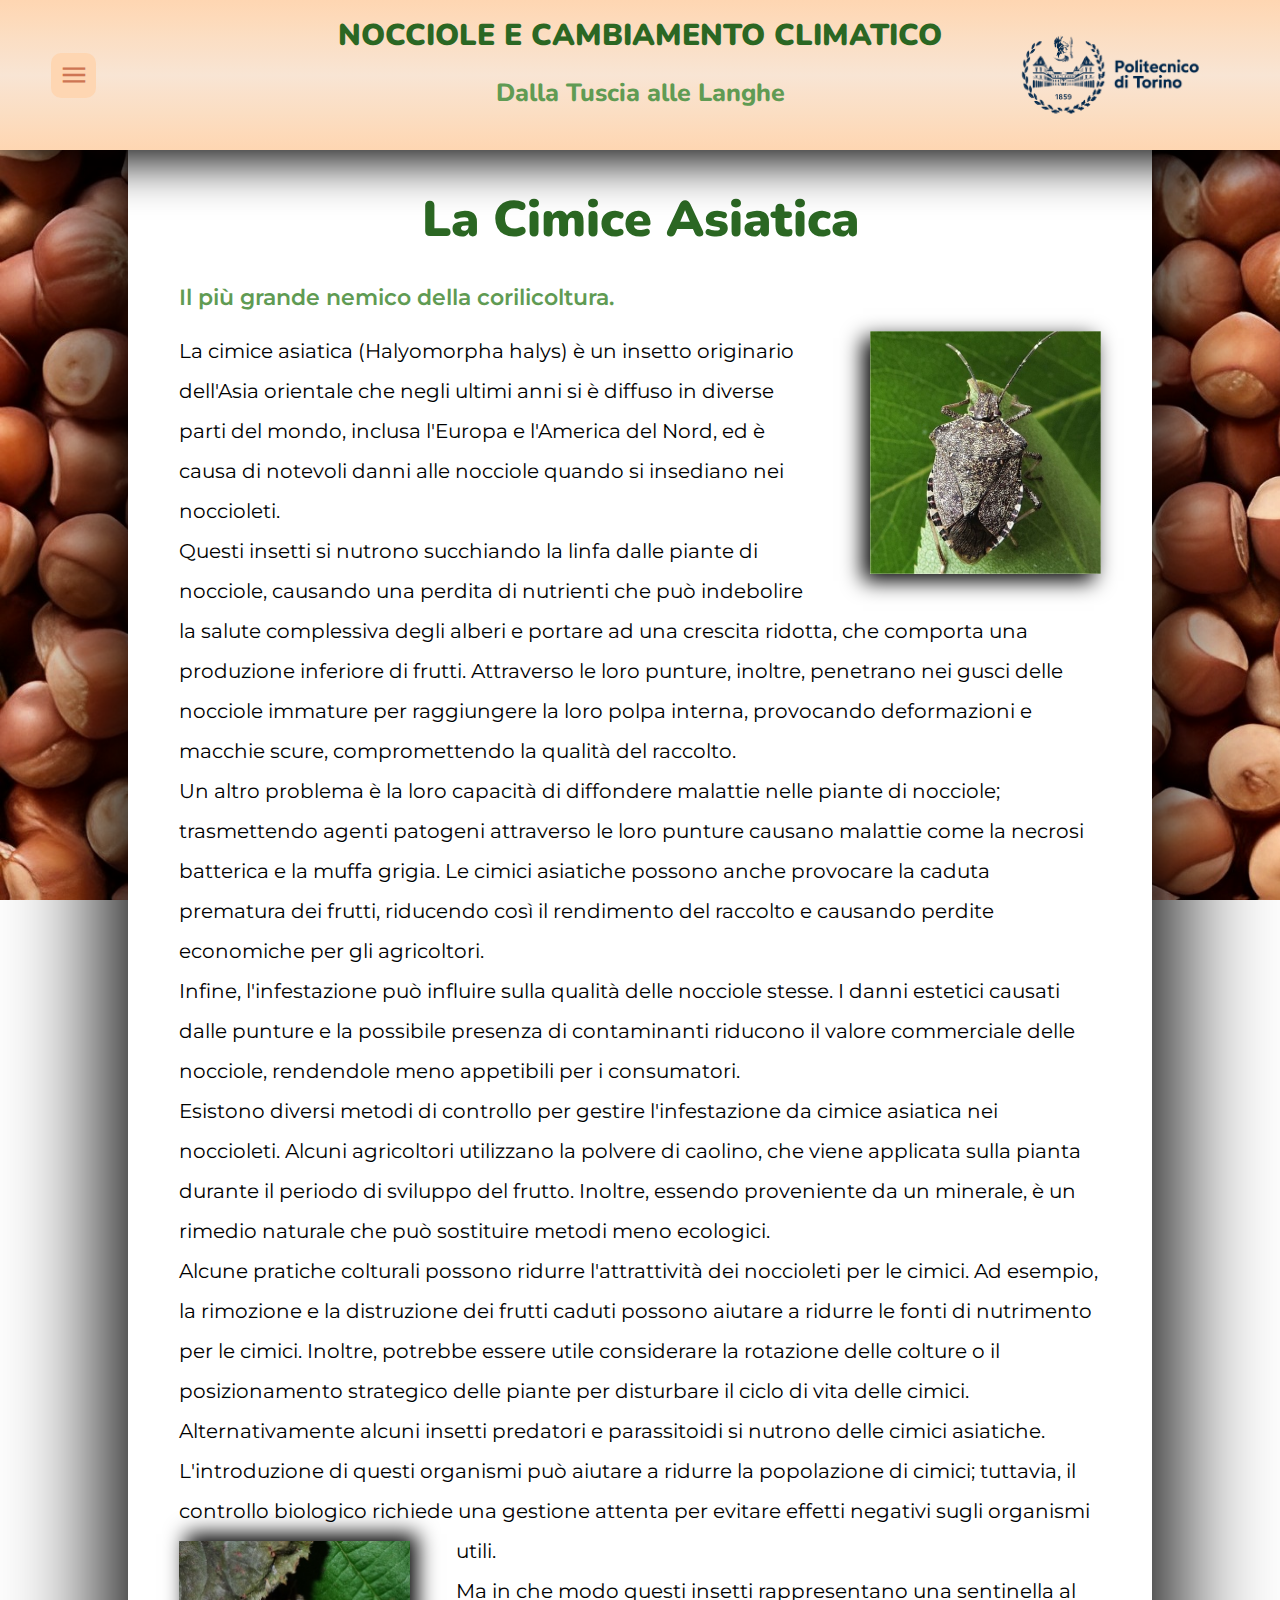
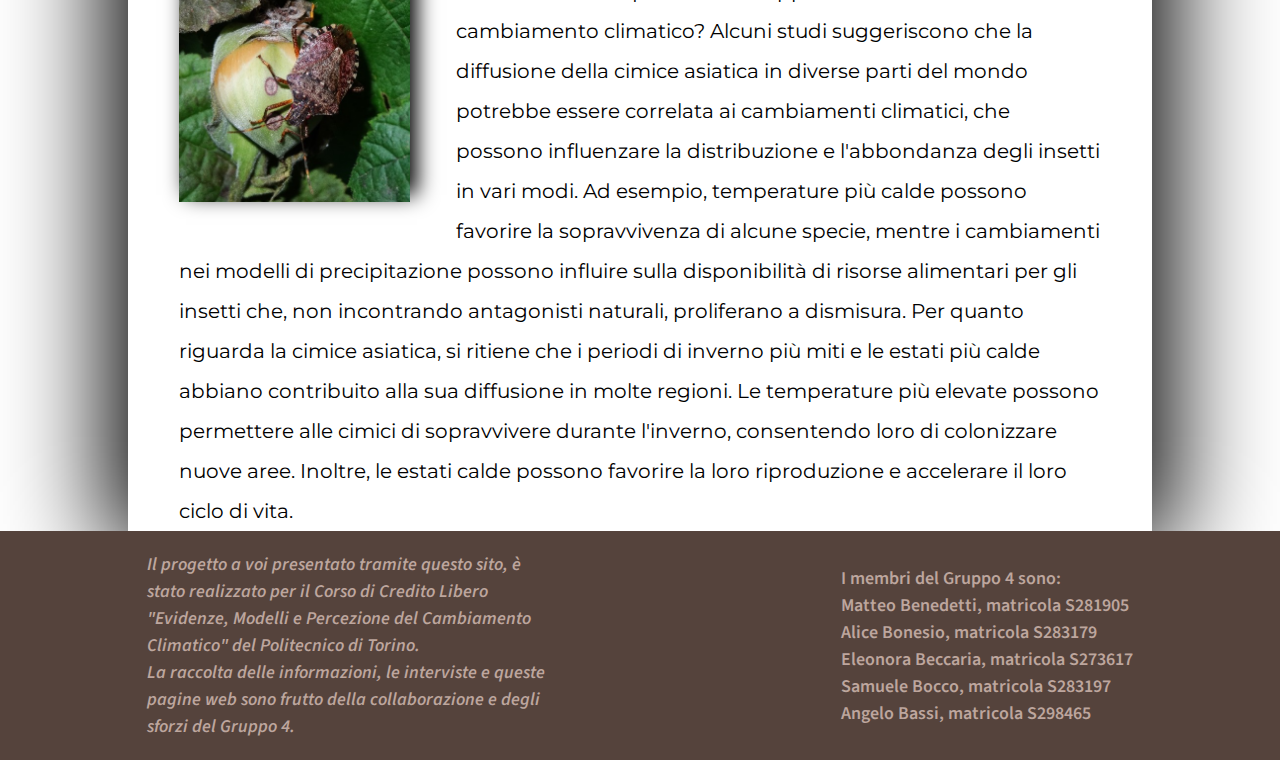
<file: Cimice.html>
<!DOCTYPE html>
<html>
<head>
	<meta name="viewport" content="width=device-width, initial-scale=1.0">
    <title>Gruppo 4: La Cimice Asiatica</title>
	<link rel="icon" href="Icona_sito512.png" type="image/png">
	<script src="https://code.jquery.com/jquery-3.6.0.min.js"></script>
    <link rel="stylesheet" type="text/css" href="Home.css">
	<link rel="stylesheet" href="https://fonts.googleapis.com/css2?family=Material+Symbols+Outlined:opsz,wght,FILL,GRAD@40,700,0,-25" />
	<link rel="stylesheet" href="https://fonts.googleapis.com/css2?family=Material+Symbols+Outlined:opsz,wght,FILL,GRAD@48,700,0,-25" />
	<script>
		var isAnim = false
		function animationmenu(){
			var e1 = document.getElementById("elem1");
			var e2 = document.getElementById("elem2");
			var e3 = document.getElementById("elem3");
			var e4 = document.getElementById("elem4");
			if (!isAnim){
				e2.innerText = "close";
			
				e3.style.left = "0px";
				e3.style.transition = "1s all";
				
				e4.style.opacity = "0.5";
				e4.style.display = "block";
				
				document.body.style.overflow = "hidden";
				
				isAnim = true;
			} else {
				e2.innerText = "menu"
			
				e3.style.left = "-352px";
				e3.style.transition = ".5s all";
				
				e4.style.opacity = "0";
				e4.style.display = "none";
				
				document.body.style.overflow = "auto";
				
				isAnim = false;
			}
		}
		
		
		window.onscroll = function() { scrollFunction() };
		function scrollFunction() {
			if (document.body.scrollTop > 350 || document.documentElement.scrollTop > 350) {
				document.getElementById("back-to-top-btn").classList.add("show");
			} else {
				document.getElementById("back-to-top-btn").classList.remove("show");
			}
		}
		function scrollToTop() {
			document.body.scrollTop = 0;
			document.documentElement.scrollTop = 0;
		}
	</script>
</head>
<body>
	<!-- struttura header e menu -->
    <div class="header">
		<button class="hamburger-menu" onclick="animationmenu()">
			<span id="elem2" class="material-symbols-outlined" style="font-size: 30px !important;">menu</span>
		</button>
		
		<div class="intestazione">
			<p class="title">NOCCIOLE E CAMBIAMENTO CLIMATICO</p>
			<p class="subtitle">Dalla Tuscia alle Langhe</p>
		</div>
		
		<img src="logopoli.png" class="logo">
	</div>
	
	<div id="elem3" class="menu">
		<ul id="elem1" class="ipertext">
			<li class="elenco"><a class="pagine" href="index.html"><span class="material-symbols-outlined icone">home</span><i>HOME</i></a></li>
			<li class="elenco"><a class="pagine" href="Intervista.html"><span class="material-symbols-outlined icone">quiz</span><i>INTERVISTA</i></a></li>
			<li class="elenco"><a class="pagine" href="Dati.html"><span class="material-symbols-outlined icone">monitoring</span><i>PRESENTAZIONE E DATI RACCOLTI</i></a></li>
			<li class="elenco"><a class="pagine" href="Cimice.html"><span class="material-symbols-outlined icone">pest_control</span><i>LA CIMICE ASIATICA</i></a></li>
		</ul>
	</div>
	
	<div id="elem4" class="ombra">
	</div>
	
	<!-- inizio corpo pagina -->
	<div class="sez1">
		<p class="pagetitle">La Cimice Asiatica</p>
		
		<p class="idea">Il più grande nemico della corilicoltura.</p>
		
		<p class="content" id="wiki" "style="text-align: justify;"><img src="cimice1.png" class="cimice"></img>
		La cimice asiatica (Halyomorpha halys) è un insetto originario dell'Asia orientale 
		che negli ultimi anni si è diffuso in diverse parti 
		del mondo, inclusa l'Europa e l'America del Nord, ed è causa di notevoli danni alle nocciole quando si insediano nei noccioleti.<br>
		Questi insetti si nutrono succhiando la linfa dalle piante di nocciole, causando una perdita di nutrienti che può indebolire la salute complessiva degli
		alberi e portare ad una crescita ridotta, che comporta una produzione inferiore di frutti.
		Attraverso le loro punture, inoltre, penetrano nei gusci delle nocciole immature per raggiungere la loro polpa interna, provocando deformazioni e macchie
		scure, compromettendo la qualità del raccolto.<br>
		Un altro problema è la loro capacità di diffondere malattie nelle piante di nocciole; trasmettendo agenti patogeni attraverso le loro punture causano malattie 
		come la necrosi batterica e la muffa grigia.
		Le cimici asiatiche possono anche provocare la caduta prematura dei frutti, riducendo così il rendimento del raccolto e causando perdite economiche per gli agricoltori.<br>
		Infine, l'infestazione può influire sulla qualità delle nocciole stesse. I danni estetici causati dalle punture e la possibile presenza di contaminanti riducono il valore
		commerciale delle nocciole, rendendole meno appetibili per i consumatori.<br>
		Esistono diversi metodi di controllo per gestire l'infestazione da cimice asiatica nei noccioleti.
		Alcuni agricoltori utilizzano la polvere di caolino, che viene applicata sulla pianta durante il periodo di sviluppo del frutto. Inoltre, essendo proveniente da un
		minerale, è un rimedio naturale che può sostituire metodi meno ecologici.<br>
		Alcune pratiche colturali possono ridurre l'attrattività dei noccioleti per le cimici. Ad esempio, la rimozione e la distruzione dei frutti caduti possono 
		aiutare a ridurre le fonti di nutrimento per le cimici. Inoltre, potrebbe essere utile considerare la rotazione delle colture o il posizionamento strategico
		delle piante per disturbare il ciclo di vita delle cimici.<br>
		Alternativamente alcuni insetti predatori e parassitoidi si nutrono delle cimici asiatiche. L'introduzione di questi organismi può aiutare a ridurre la popolazione
		di cimici; tuttavia, il controllo biologico richiede una gestione attenta per evitare effetti negativi sugli organismi utili.<img src="cimice2.jpg" class="puntura"></img>
		<br>Ma in che modo questi insetti rappresentano una sentinella al cambiamento climatico?
		Alcuni studi suggeriscono che la diffusione della cimice asiatica in diverse parti del mondo potrebbe essere correlata ai cambiamenti climatici, che possono influenzare 
		la distribuzione e l'abbondanza degli insetti in vari modi. 
		Ad esempio, temperature più calde possono favorire la sopravvivenza di alcune specie, mentre i cambiamenti nei modelli di precipitazione possono influire sulla 
		disponibilità di risorse alimentari per gli insetti che, non incontrando antagonisti naturali, proliferano a dismisura.
		Per quanto riguarda la cimice asiatica, si ritiene che i periodi di inverno più miti e le estati più calde abbiano contribuito alla sua diffusione in molte 
		regioni. Le temperature più elevate possono permettere alle cimici di sopravvivere durante l'inverno, consentendo loro di colonizzare nuove aree. Inoltre, le estati 
		calde possono favorire la loro riproduzione e accelerare il loro ciclo di vita.
</p>
	</div>
	
	<button id="back-to-top-btn" onclick="scrollToTop()"><span class="material-symbols-outlined" style="font-size: 40px !important;">expand_less</span></button>
	
	<footer>
		<p class="thanks"><i>Il progetto a voi presentato tramite questo sito, è stato realizzato per il Corso di Credito Libero "Evidenze, Modelli e Percezione del Cambiamento Climatico" del Politecnico di Torino.<br>
		La raccolta delle informazioni, le interviste e queste pagine web sono frutto della collaborazione e degli sforzi del Gruppo 4.</i></p>
		<p class="thanks">I membri del Gruppo 4 sono:<br>
		Matteo Benedetti, matricola S281905<br>
		Alice Bonesio, matricola S283179<br>
		Eleonora Beccaria, matricola S273617<br>
		Samuele Bocco, matricola S283197<br>
		Angelo Bassi, matricola S298465</p>
	</footer>
</body>
</html>
</file>
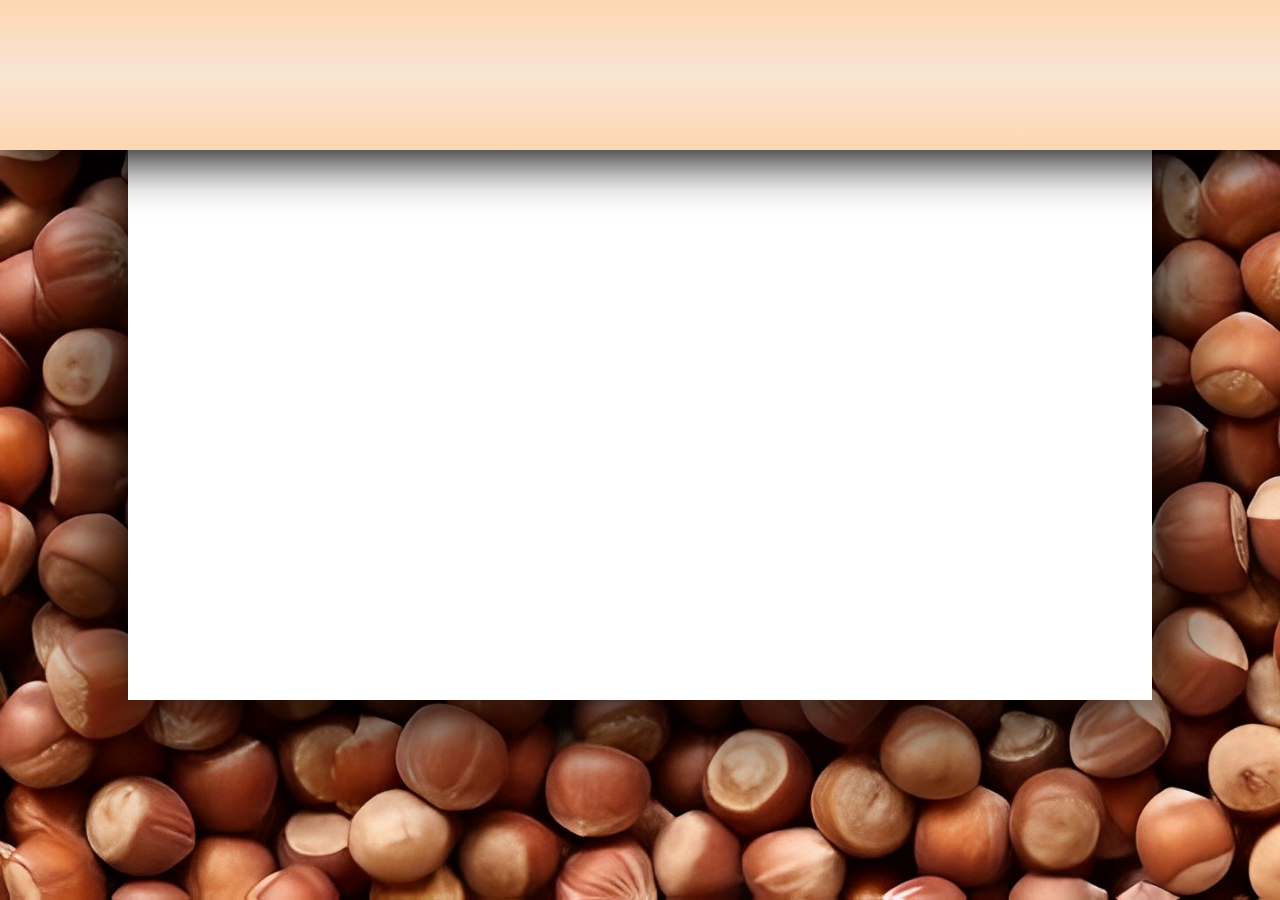
<file: Home.html>
<!DOCTYPE html>
<html>
<head>
	<meta name="viewport" content="width=device-width, initial-scale=1.0">
    <title>Progetto Gruppo 4: Home</title>
	<link rel="icon" href="Icona_sito512.png" type="image/png">
    <link rel="stylesheet" type="text/css" href="Home.css">
</head>
<body>
    <div class="header">
	
	</div>
	<div class="sez1">
	
	</div>
	<footer>
	
	</footer>
</body>
</html>
</file>
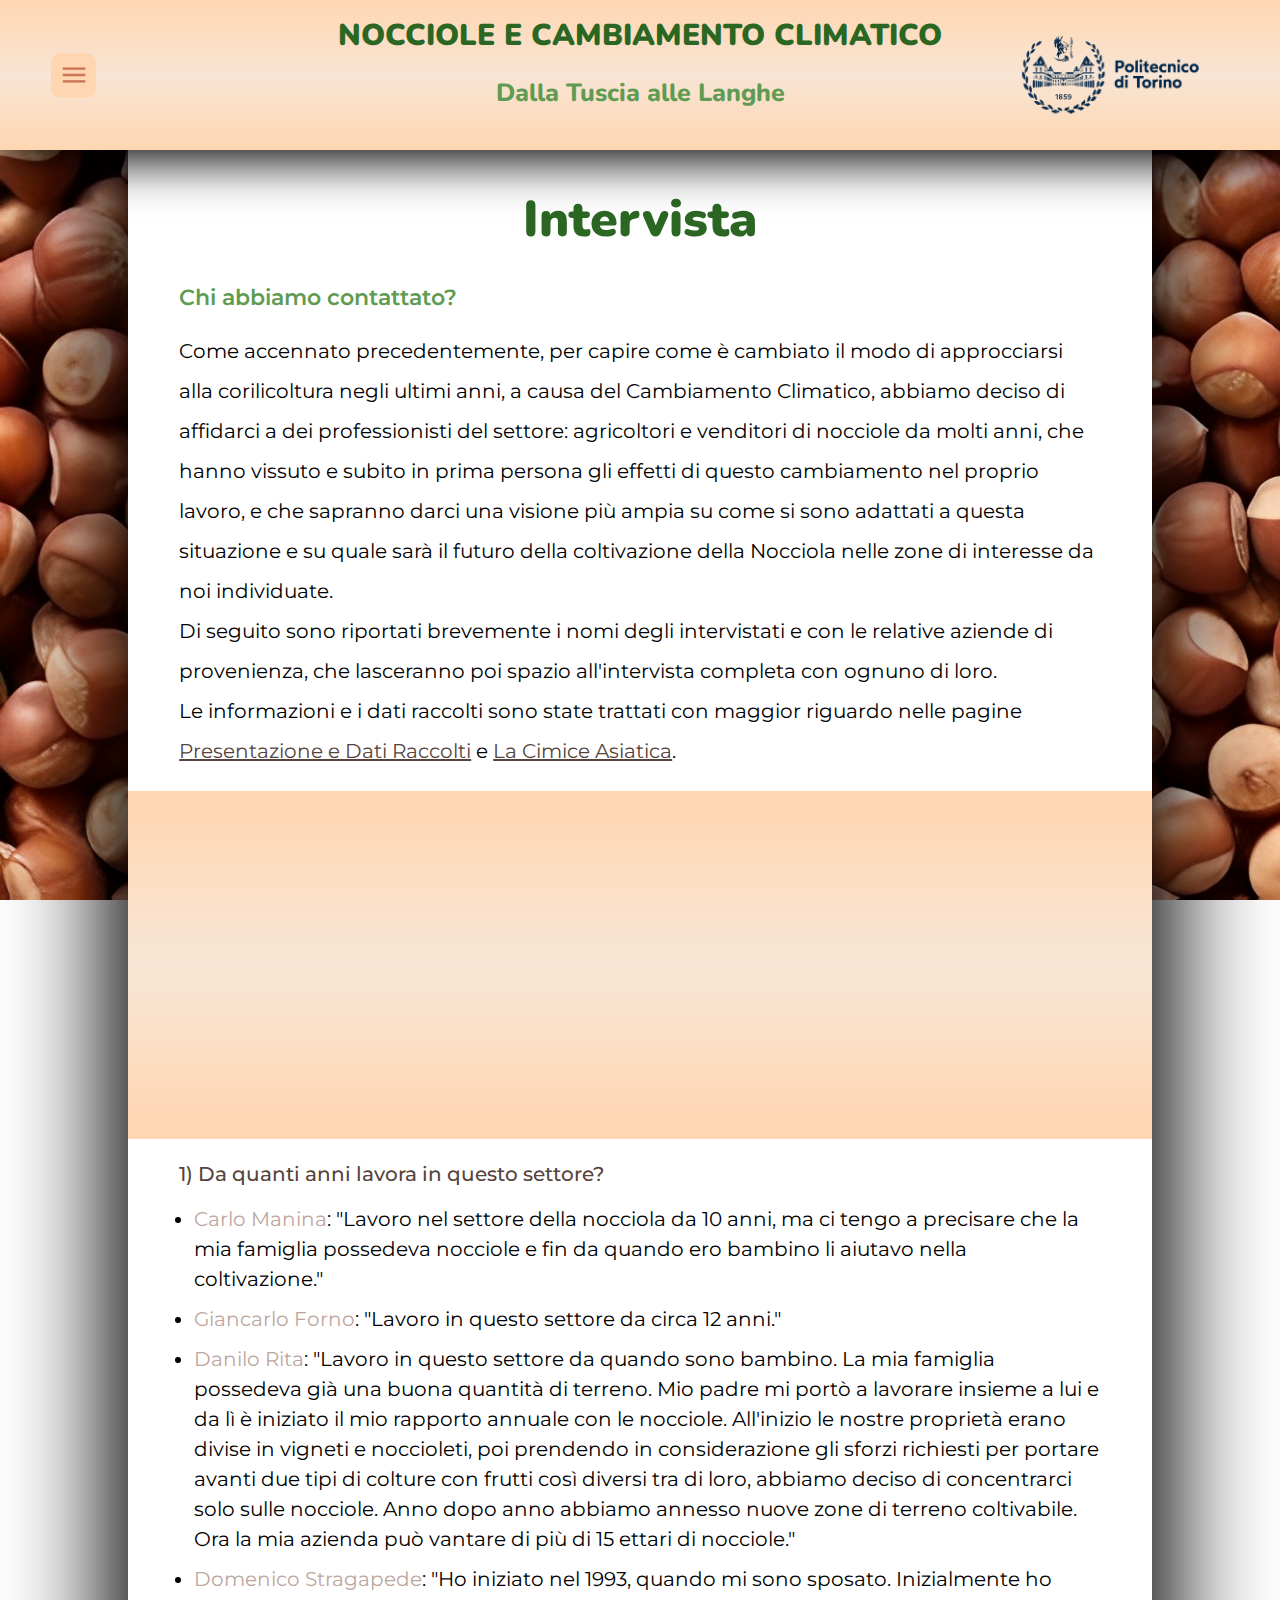
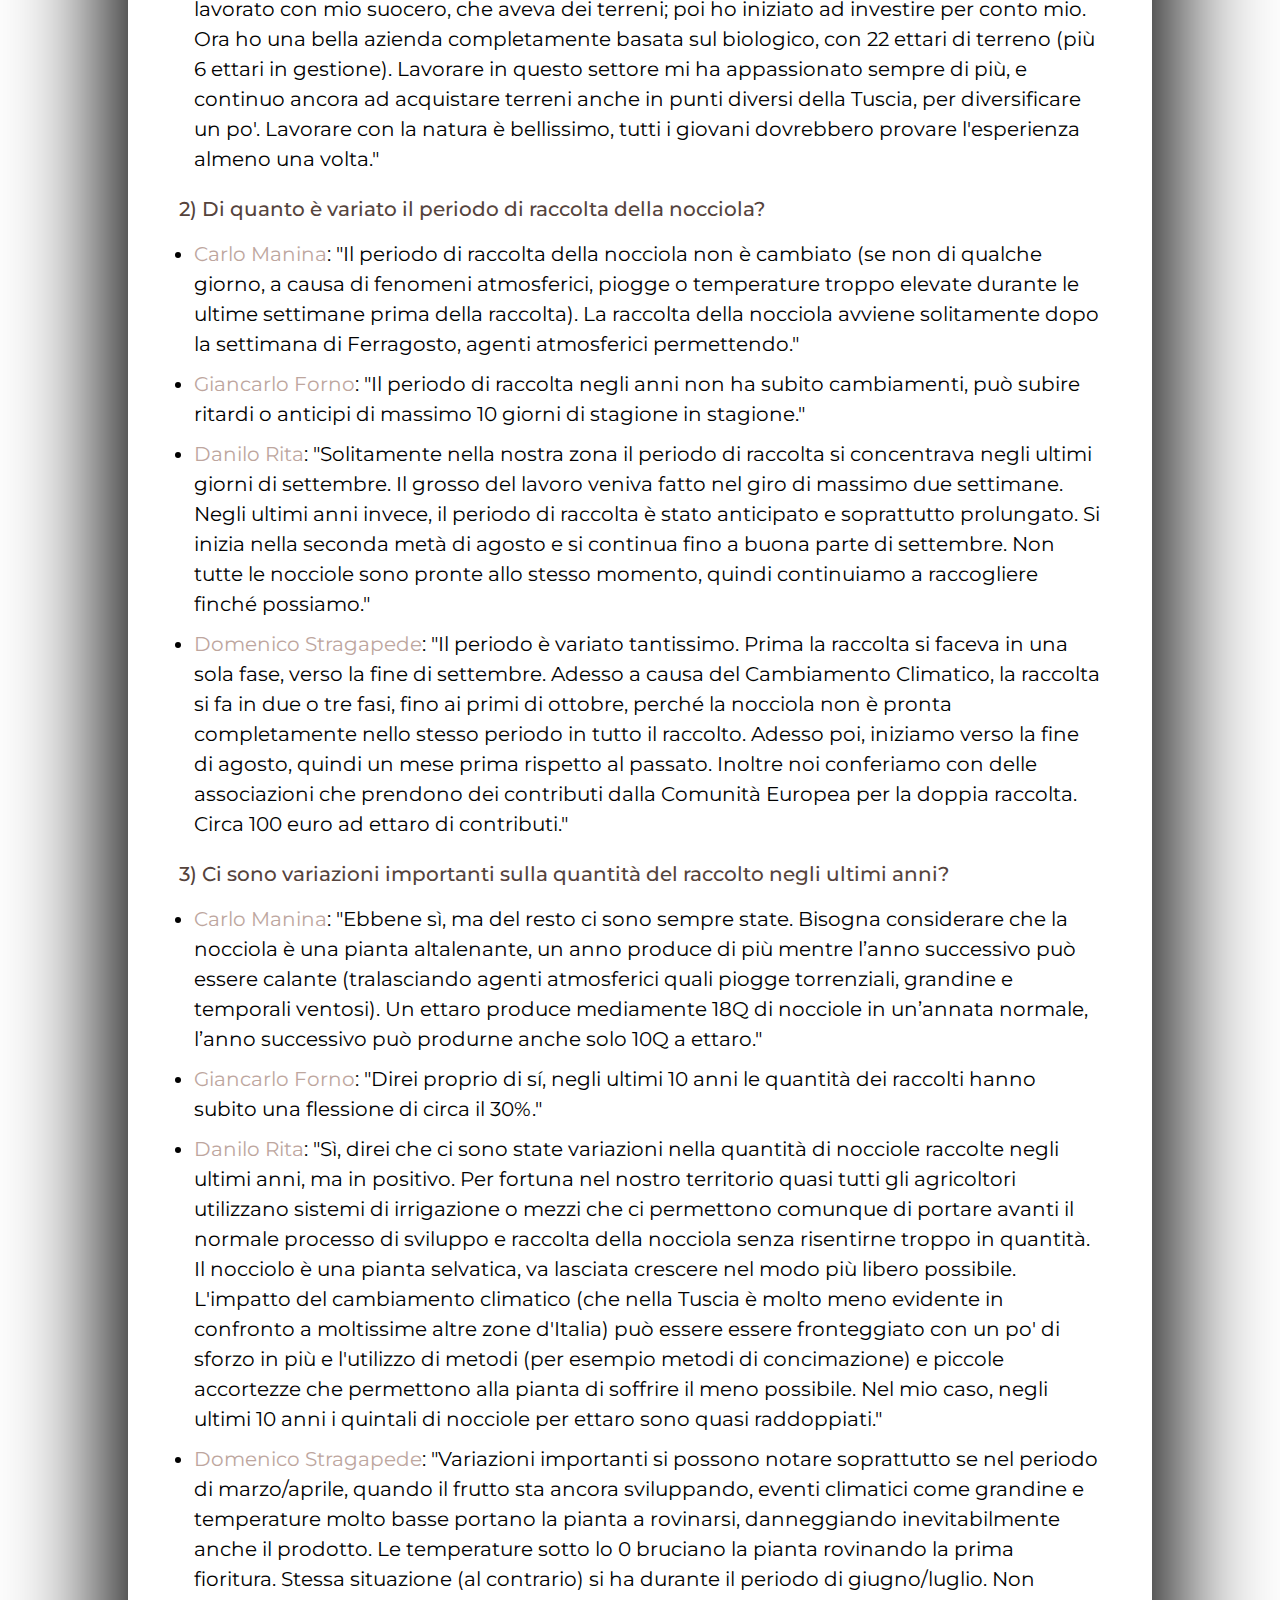
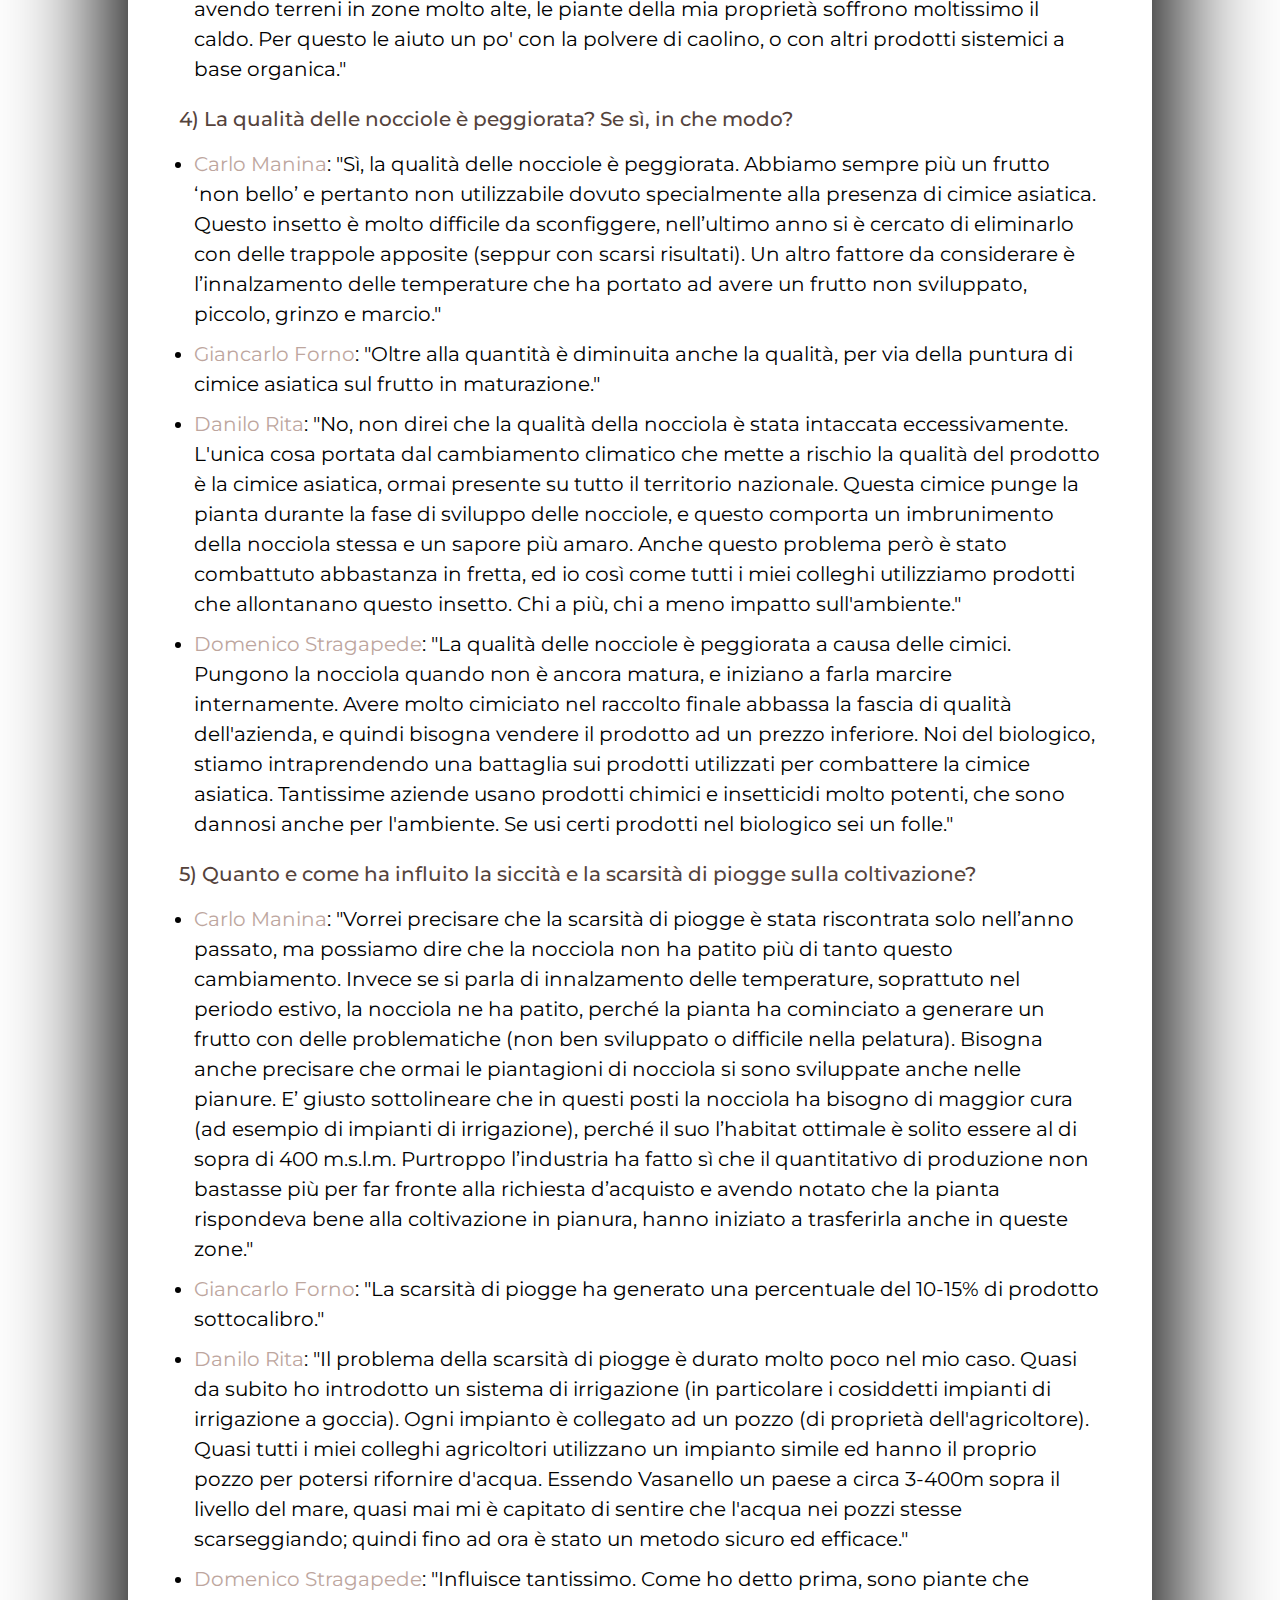
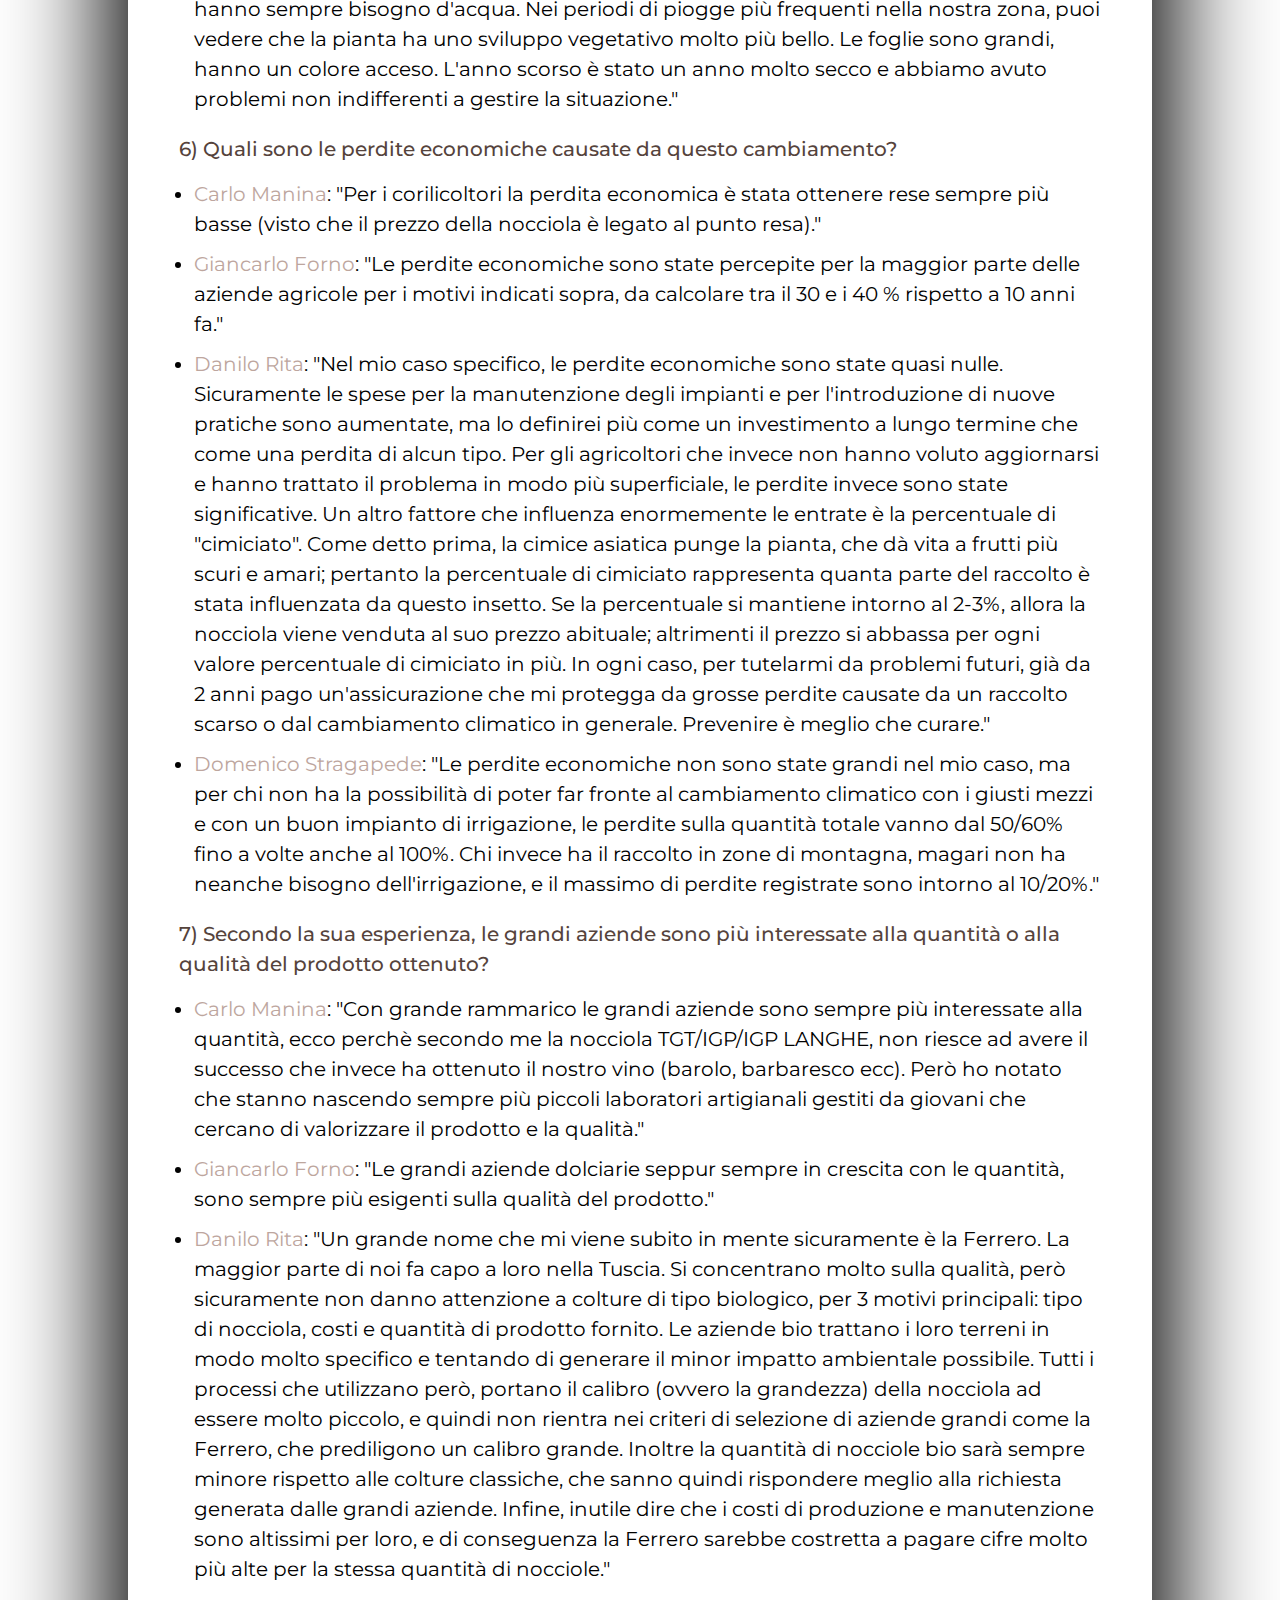
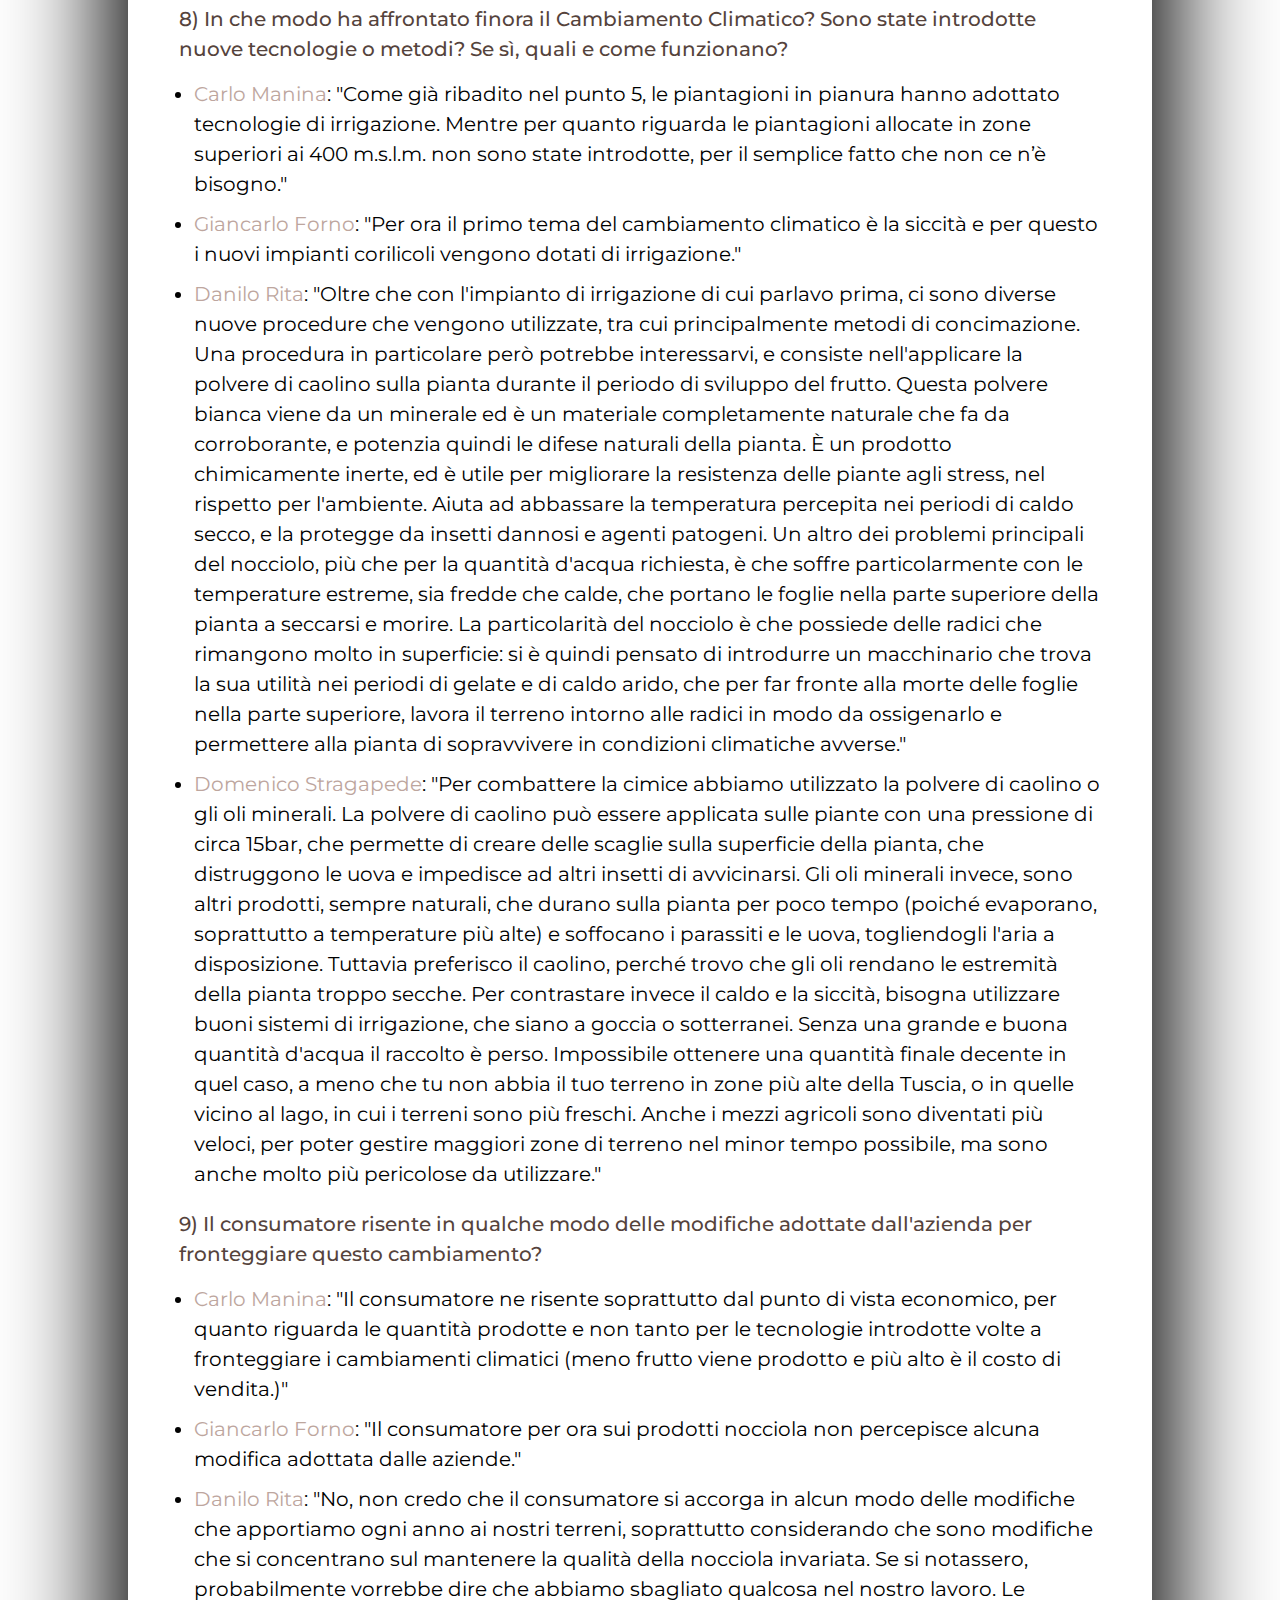
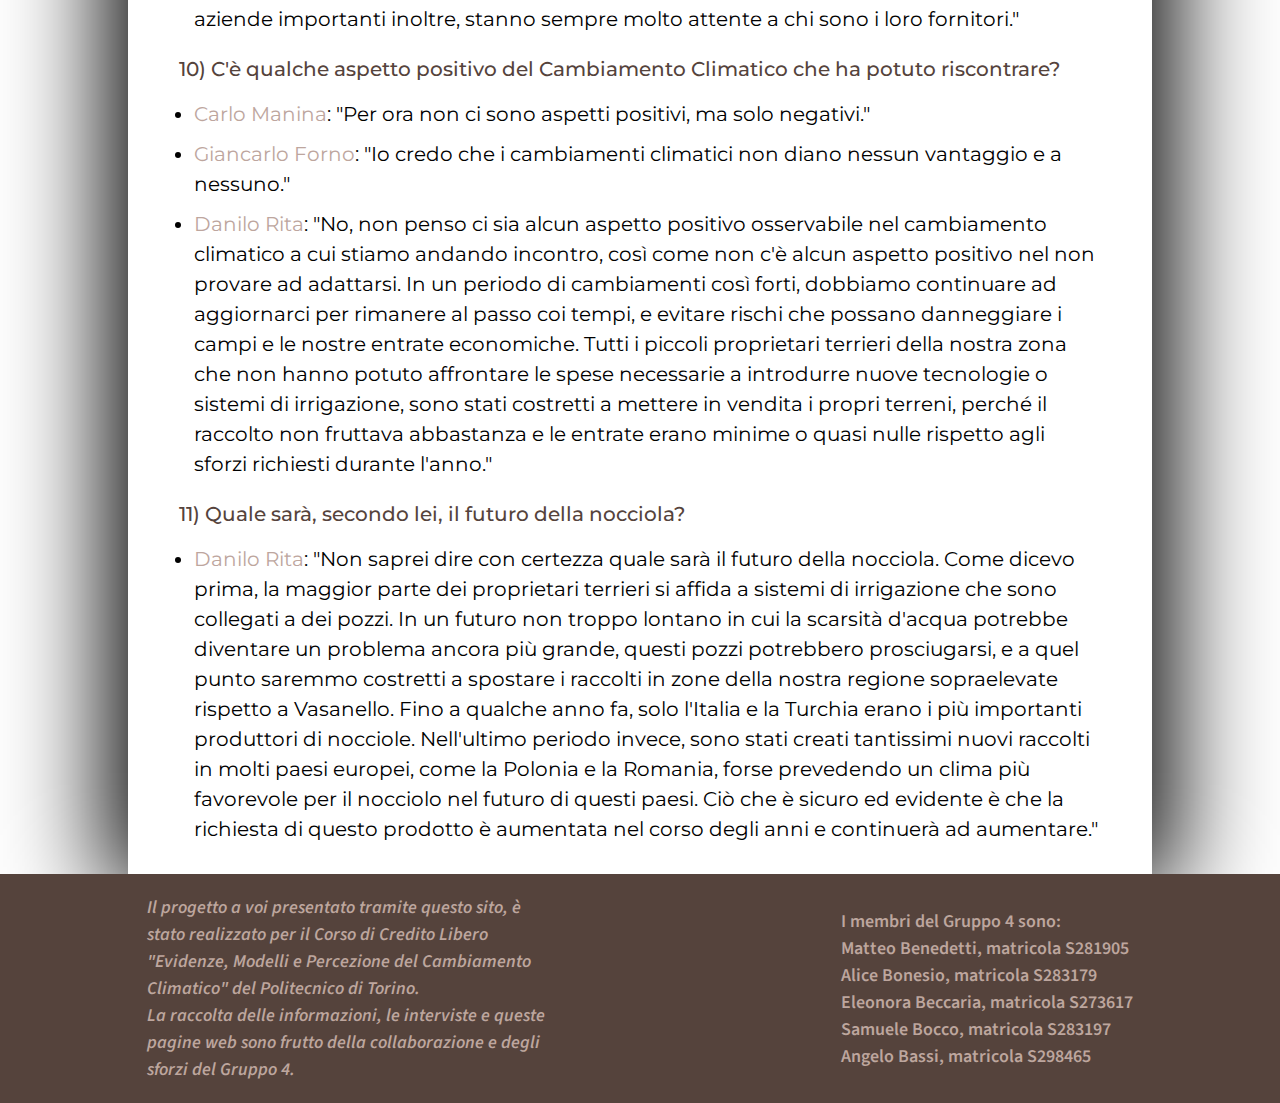
<file: Intervista.html>
<!DOCTYPE html>
<html>
<head>
	<meta name="viewport" content="width=device-width, initial-scale=1.0">
    <title>Gruppo 4: Invervista</title>
	<link rel="icon" href="Icona_sito512.png" type="image/png">
	<script src="https://code.jquery.com/jquery-3.6.0.min.js"></script>
    <link rel="stylesheet" type="text/css" href="Home.css">
	<link rel="stylesheet" href="https://fonts.googleapis.com/css2?family=Material+Symbols+Outlined:opsz,wght,FILL,GRAD@40,700,0,-25" />
	<link rel="stylesheet" href="https://fonts.googleapis.com/css2?family=Material+Symbols+Outlined:opsz,wght,FILL,GRAD@48,700,0,-25" />
	
	<script>
		var isAnim = false
		function animationmenu(){
			var e1 = document.getElementById("elem1");
			var e2 = document.getElementById("elem2");
			var e3 = document.getElementById("elem3");
			var e4 = document.getElementById("elem4");
			if (!isAnim){
				e2.innerText = "close";
			
				e3.style.left = "0px";
				e3.style.transition = "1s all";
				
				e4.style.opacity = "0.5";
				e4.style.display = "block";
				
				document.body.style.overflow = "hidden";
				
				isAnim = true;
			} else {
				e2.innerText = "menu"
			
				e3.style.left = "-352px";
				e3.style.transition = ".5s all";
				
				e4.style.opacity = "0";
				e4.style.display = "none";
				
				document.body.style.overflow = "auto";
				
				isAnim = false;
			}
		}
		
		
		window.onscroll = function() { scrollFunction() };
		function scrollFunction() {
			if (document.body.scrollTop > 350 || document.documentElement.scrollTop > 350) {
				document.getElementById("back-to-top-btn").classList.add("show");
			} else {
				document.getElementById("back-to-top-btn").classList.remove("show");
			}
		}
		function scrollToTop() {
			document.body.scrollTop = 0;
			document.documentElement.scrollTop = 0;
		}
		
		function isInViewport(element) {
			var rect = element.getBoundingClientRect();
			return (
			rect.top >= 0 &&
			rect.left >= 0 &&
			rect.bottom <= (window.innerHeight || document.documentElement.clientHeight) &&
			rect.right <= (window.innerWidth || document.documentElement.clientWidth)
			);
		}

		function updateWidth() {
			var div1 = document.getElementById('sliding_box1');
			var div2 = document.getElementById('sliding_box2');
			if (isInViewport(div1)) {
				div1.style.width = '0';
				div1.style.left = '100%';
			}
			if (isInViewport(div2)) {
				div2.style.width = '0';
				div2.style.right = '100%';
			}
		}

		window.addEventListener('scroll', updateWidth);
		window.addEventListener('resize', updateWidth);
	</script>
</head>
<body>
	<!-- struttura header e menu -->
    <div class="header">
		<button class="hamburger-menu" onclick="animationmenu()">
			<span id="elem2" class="material-symbols-outlined" style="font-size: 30px !important;">menu</span>
		</button>
		
		<div class="intestazione">
			<p class="title">NOCCIOLE E CAMBIAMENTO CLIMATICO</p>
			<p class="subtitle">Dalla Tuscia alle Langhe</p>
		</div>
		
		<img src="logopoli.png" class="logo">
	</div>
	
	<div id="elem3" class="menu">
		<ul id="elem1" class="ipertext">
			<li class="elenco"><a class="pagine" href="index.html"><span class="material-symbols-outlined icone">home</span><i>HOME</i></a></li>
			<li class="elenco"><a class="pagine" href="Intervista.html"><span class="material-symbols-outlined icone">quiz</span><i>INTERVISTA</i></a></li>
			<li class="elenco"><a class="pagine" href="Dati.html"><span class="material-symbols-outlined icone">monitoring</span><i>PRESENTAZIONE E DATI RACCOLTI</i></a></li>
			<li class="elenco"><a class="pagine" href="Cimice.html"><span class="material-symbols-outlined icone">pest_control</span><i>LA CIMICE ASIATICA</i></a></li>
		</ul>
	</div>
	
	<div id="elem4" class="ombra">
	</div>
	
	<!-- inizio corpo pagina -->
	<div class="sez1">
		<p class="pagetitle">Intervista</p>
		
		<p class="idea">Chi abbiamo contattato?</p>
		
		<p class="content">Come accennato precedentemente, per capire come è cambiato il modo di approcciarsi alla corilicoltura negli ultimi anni, a causa del Cambiamento Climatico,
		abbiamo deciso di affidarci a dei professionisti del settore: agricoltori e venditori di nocciole da molti anni, che hanno vissuto e subito in prima persona gli effetti
		di questo cambiamento nel proprio lavoro, e che sapranno darci una visione più ampia su come si sono adattati a questa situazione e su quale sarà il futuro della
		coltivazione della Nocciola nelle zone di interesse da noi individuate.<br>
		Di seguito sono riportati brevemente i nomi degli intervistati e con le relative aziende di provenienza, che lasceranno poi spazio all'intervista completa con ognuno di loro.<br>
		Le informazioni e i dati raccolti sono state trattati con maggior riguardo nelle pagine <a class="colleg" href="Dati.html">Presentazione e Dati Raccolti</a>
		e <a class="colleg" href="Cimice.html">La Cimice Asiatica</a>.</p>
		
		<div class="container">
			<div class="interview">
				<p class="f1">Per il territorio delle Langhe abbiamo intervistato:</p>
				<p class="content" style="font-style: italic;"><b>Carlo Manina</b> da <b>Relanghe SRL</b>, sede a Barolo (CN)</p>
				<p class="content" style="font-style: italic;"><b>Giancarlo Forno</b> da <b>Barbero Nocciole SRL</b>, sede a Santo Stefano Belbo (CN)</p>
				
				<div id="sliding_box1"></div>
			</div>
			
			<div class="interview">
				<p class="f3">Per il territorio della Tuscia abbiamo intervistato:</p>
				<p class="content" style="font-style: italic; text-align: right;"><b>Danilo Rita</b> dall'<b>Azienda Agricola di Bigoni Laura</b>, sede a Vasanello (VT)</p>
				<p class="content" style="font-style: italic; text-align: right;"><b>Domenico Stragapede</b> dall'<b>Azienda Agricola di Pieri Patrizia</b>, sede a Vasanello (VT)</p>
				
				<div id="sliding_box2"></div>
			</div>
		</div>
		
		<p class="question">1) Da quanti anni lavora in questo settore?</p>
		<ul class="answer">
			<li><span style="color: #BDA69E">Carlo Manina</span>: "Lavoro nel settore della nocciola da 10 anni, ma ci tengo a precisare che la mia famiglia
			possedeva nocciole e fin da quando ero bambino li aiutavo nella coltivazione."</li>
			<li><span style="color: #BDA69E">Giancarlo Forno</span>: "Lavoro in questo settore da circa 12 anni."</li>
			<li><span style="color: #BDA69E">Danilo Rita</span>: "Lavoro in questo settore da quando sono bambino. La mia famiglia possedeva già una
			buona quantità di terreno. Mio padre mi portò a lavorare insieme a lui e da lì è iniziato il mio
			rapporto annuale con le nocciole. All'inizio le nostre proprietà erano divise in vigneti e
			noccioleti, poi prendendo in considerazione gli sforzi richiesti per portare avanti due tipi di
			colture con frutti così diversi tra di loro, abbiamo deciso di concentrarci solo sulle nocciole.
			Anno dopo anno abbiamo annesso nuove zone di terreno coltivabile. Ora la mia azienda può
			vantare di più di 15 ettari di nocciole."</li>
			<li><span style="color: #BDA69E">Domenico Stragapede</span>: "Ho iniziato nel 1993, quando mi sono sposato. Inizialmente ho lavorato con mio suocero, che aveva
			dei terreni; poi ho iniziato ad investire per conto mio. Ora ho una bella azienda completamente basata sul biologico, con 22 ettari di terreno (più 6 ettari in gestione).
			Lavorare in questo settore mi ha appassionato sempre di più, e continuo ancora ad acquistare terreni anche in punti diversi della Tuscia, per diversificare un po'.
			Lavorare con la natura è bellissimo, tutti i giovani dovrebbero provare l'esperienza almeno una volta."</li>
		</ul>
		<p class="question">2) Di quanto è variato il periodo di raccolta della nocciola?</p>
		<ul class="answer">
			<li><span style="color: #BDA69E">Carlo Manina</span>: "Il periodo di raccolta della nocciola non è cambiato (se non di qualche giorno, a causa di
			fenomeni atmosferici, piogge o temperature troppo elevate durante le ultime settimane prima della
			raccolta). La raccolta della nocciola avviene solitamente dopo la settimana di Ferragosto, agenti atmosferici permettendo."</li>
			<li><span style="color: #BDA69E">Giancarlo Forno</span>: "Il periodo di raccolta negli anni non ha subito cambiamenti, può subire ritardi o anticipi di massimo 10 giorni di stagione in stagione."</li>
			<li><span style="color: #BDA69E">Danilo Rita</span>: "Solitamente nella nostra zona il periodo di raccolta si concentrava negli ultimi giorni di
			settembre. Il grosso del lavoro veniva fatto nel giro di massimo due settimane. Negli ultimi
			anni invece, il periodo di raccolta è stato anticipato e soprattutto prolungato. Si inizia nella
			seconda metà di agosto e si continua fino a buona parte di settembre. Non tutte le nocciole
			sono pronte allo stesso momento, quindi continuiamo a raccogliere finché possiamo."</li>
			<li><span style="color: #BDA69E">Domenico Stragapede</span>: "Il periodo è variato tantissimo. Prima la raccolta si faceva in una sola fase, verso la fine di settembre.
			Adesso a causa del Cambiamento Climatico, la raccolta si fa in due o tre fasi, fino ai primi di ottobre, perché la nocciola non è pronta completamente nello stesso periodo in tutto il raccolto.
			Adesso poi, iniziamo verso la fine di agosto, quindi un mese prima rispetto al passato. Inoltre noi conferiamo con delle associazioni che prendono dei contributi dalla
			Comunità Europea per la doppia raccolta. Circa 100 euro ad ettaro di contributi."</li>
		</ul>
		<p class="question">3) Ci sono variazioni importanti sulla quantità del raccolto negli ultimi anni?</p>
		<ul class="answer">
			<li><span style="color: #BDA69E">Carlo Manina</span>: "Ebbene sì, ma del resto ci sono sempre state. Bisogna considerare che la nocciola è una pianta
			altalenante, un anno produce di più mentre l’anno successivo può essere calante (tralasciando
			agenti atmosferici quali piogge torrenziali, grandine e temporali ventosi).
			Un ettaro produce mediamente 18Q di nocciole in un’annata normale, l’anno successivo può produrne anche solo 10Q a ettaro."</li>
			<li><span style="color: #BDA69E">Giancarlo Forno</span>: "Direi proprio di sí, negli ultimi 10 anni le quantità dei raccolti hanno subito una flessione di circa il 30%."</li>
			<li><span style="color: #BDA69E">Danilo Rita</span>: "Sì, direi che ci sono state variazioni nella quantità di nocciole raccolte negli ultimi anni, ma
			in positivo. Per fortuna nel nostro territorio quasi tutti gli agricoltori utilizzano sistemi di
			irrigazione o mezzi che ci permettono comunque di portare avanti il normale processo di
			sviluppo e raccolta della nocciola senza risentirne troppo in quantità. Il nocciolo è una pianta
			selvatica, va lasciata crescere nel modo più libero possibile. L'impatto del cambiamento
			climatico (che nella Tuscia è molto meno evidente in confronto a moltissime altre zone
			d'Italia) può essere essere fronteggiato con un po' di sforzo in più e l'utilizzo di metodi (per
			esempio metodi di concimazione) e piccole accortezze che permettono alla pianta di soffrire
			il meno possibile. Nel mio caso, negli ultimi 10 anni i quintali di nocciole per ettaro sono
			quasi raddoppiati."</li>
			<li><span style="color: #BDA69E">Domenico Stragapede</span>: "Variazioni importanti si possono notare soprattutto se nel periodo di marzo/aprile, quando il frutto sta ancora sviluppando,
			eventi climatici come grandine e temperature molto basse portano la pianta a rovinarsi, danneggiando inevitabilmente anche il prodotto. Le temperature sotto lo 0 bruciano la pianta
			rovinando la prima fioritura. Stessa situazione (al contrario) si ha durante il periodo di giugno/luglio. Non avendo terreni in zone molto alte, le piante della mia proprietà soffrono
			moltissimo il caldo. Per questo le aiuto un po' con la polvere di caolino, o con altri prodotti sistemici a base organica."</li>
		</ul>
		<p class="question">4) La qualità delle nocciole è peggiorata? Se sì, in che modo?</p>
		<ul class="answer">
			<li><span style="color: #BDA69E">Carlo Manina</span>: "Sì, la qualità delle nocciole è peggiorata. Abbiamo sempre più un frutto ‘non bello’ e pertanto non
			utilizzabile dovuto specialmente alla presenza di cimice asiatica. Questo insetto è molto difficile
			da sconfiggere, nell’ultimo anno si è cercato di eliminarlo con delle trappole apposite (seppur con scarsi risultati).
			Un altro fattore da considerare è l’innalzamento delle temperature che ha portato ad avere un
			frutto non sviluppato, piccolo, grinzo e marcio."</li>
			<li><span style="color: #BDA69E">Giancarlo Forno</span>: "Oltre alla quantità è diminuita anche la qualità, per via della puntura di cimice asiatica sul frutto in maturazione."</li>
			<li><span style="color: #BDA69E">Danilo Rita</span>: "No, non direi che la qualità della nocciola è stata intaccata eccessivamente. L'unica cosa
			portata dal cambiamento climatico che mette a rischio la qualità del prodotto è la cimice
			asiatica, ormai presente su tutto il territorio nazionale. Questa cimice punge la pianta
			durante la fase di sviluppo delle nocciole, e questo comporta un imbrunimento della nocciola
			stessa e un sapore più amaro. Anche questo problema però è stato combattuto abbastanza
			in fretta, ed io così come tutti i miei colleghi utilizziamo prodotti che allontanano questo
			insetto. Chi a più, chi a meno impatto sull'ambiente."</li>
			<li><span style="color: #BDA69E">Domenico Stragapede</span>: "La qualità delle nocciole è peggiorata a causa delle cimici. Pungono la nocciola quando non è ancora matura,
			e iniziano a farla marcire internamente. Avere molto cimiciato nel raccolto finale abbassa la fascia di qualità dell'azienda, e quindi bisogna vendere il prodotto ad un
			prezzo inferiore. Noi del biologico, stiamo intraprendendo una battaglia sui prodotti utilizzati per combattere la cimice asiatica. Tantissime aziende usano prodotti chimici
			e insetticidi molto potenti, che sono dannosi anche per l'ambiente. Se usi certi prodotti nel biologico sei un folle."</li>
		</ul>
		<p class="question">5) Quanto e come ha influito la siccità e la scarsità di piogge sulla coltivazione?</p>
		<ul class="answer">
			<li><span style="color: #BDA69E">Carlo Manina</span>: "Vorrei precisare che la scarsità di piogge è stata riscontrata solo nell’anno passato, ma possiamo
			dire che la nocciola non ha patito più di tanto questo cambiamento. Invece se si parla di
			innalzamento delle temperature, soprattuto nel periodo estivo, la nocciola ne ha patito, perché la
			pianta ha cominciato a generare un frutto con delle problematiche (non ben sviluppato o difficile
			nella pelatura).
			Bisogna anche precisare che ormai le piantagioni di nocciola si sono sviluppate anche nelle
			pianure. E’ giusto sottolineare che in questi posti la nocciola ha bisogno di maggior cura (ad
			esempio di impianti di irrigazione), perché il suo l’habitat ottimale è solito essere al di sopra di 400
			m.s.l.m.
			Purtroppo l’industria ha fatto sì che il quantitativo di produzione non bastasse più per far fronte
			alla richiesta d’acquisto e avendo notato che la pianta rispondeva bene alla coltivazione in
			pianura, hanno iniziato a trasferirla anche in queste zone."</li>
			<li><span style="color: #BDA69E">Giancarlo Forno</span>: "La scarsità di piogge ha generato una percentuale del 10-15% di prodotto sottocalibro."</li>
			<li><span style="color: #BDA69E">Danilo Rita</span>: "Il problema della scarsità di piogge è durato molto poco nel mio caso. Quasi da subito ho
			introdotto un sistema di irrigazione (in particolare i cosiddetti impianti di irrigazione a goccia).
			Ogni impianto è collegato ad un pozzo (di proprietà dell'agricoltore). Quasi tutti i miei colleghi
			agricoltori utilizzano un impianto simile ed hanno il proprio pozzo per potersi rifornire
			d'acqua. Essendo Vasanello un paese a circa 3-400m sopra il livello del mare, quasi mai mi
			è capitato di sentire che l'acqua nei pozzi stesse scarseggiando; quindi fino ad ora è stato un
			metodo sicuro ed efficace."</li>
			<li><span style="color: #BDA69E">Domenico Stragapede</span>: "Influisce tantissimo. Come ho detto prima, sono piante che hanno sempre bisogno d'acqua. Nei periodi di piogge più
			frequenti nella nostra zona, puoi vedere che la pianta ha uno sviluppo vegetativo molto più bello. Le foglie sono grandi, hanno un colore acceso. 
			L'anno scorso è stato un anno molto secco e abbiamo avuto problemi non indifferenti a gestire la situazione."</li>
		</ul>
		<p class="question">6) Quali sono le perdite economiche causate da questo cambiamento?</p>
		<ul class="answer">
			<li><span style="color: #BDA69E">Carlo Manina</span>: "Per i corilicoltori la perdita economica è stata ottenere rese sempre più basse (visto che il prezzo
			della nocciola è legato al punto resa)."</li>
			<li><span style="color: #BDA69E">Giancarlo Forno</span>: "Le perdite economiche sono state percepite per la maggior parte delle aziende agricole per i motivi indicati sopra, da calcolare 
			tra il 30 e i 40 % rispetto a 10 anni fa."</li>
			<li><span style="color: #BDA69E">Danilo Rita</span>: "Nel mio caso specifico, le perdite economiche sono state quasi nulle. Sicuramente le
			spese per la manutenzione degli impianti e per l'introduzione di nuove pratiche sono
			aumentate, ma lo definirei più come un investimento a lungo termine che come una perdita di alcun tipo.
			Per gli agricoltori che invece non hanno voluto aggiornarsi e hanno trattato il problema in
			modo più superficiale, le perdite invece sono state significative.
			Un altro fattore che influenza enormemente le entrate è la percentuale di "cimiciato". Come
			detto prima, la cimice asiatica punge la pianta, che dà vita a frutti più scuri e amari; pertanto
			la percentuale di cimiciato rappresenta quanta parte del raccolto è stata influenzata da
			questo insetto. Se la percentuale si mantiene intorno al 2-3%, allora la nocciola viene
			venduta al suo prezzo abituale; altrimenti il prezzo si abbassa per ogni valore percentuale di cimiciato in più.
			In ogni caso, per tutelarmi da problemi futuri, già da 2 anni pago un'assicurazione che mi
			protegga da grosse perdite causate da un raccolto scarso o dal cambiamento climatico in
			generale. Prevenire è meglio che curare."</li>
			<li><span style="color: #BDA69E">Domenico Stragapede</span>: "Le perdite economiche non sono state grandi nel mio caso, ma per chi non ha la possibilità di poter far fronte al cambiamento climatico con i giusti mezzi e con un buon impianto di irrigazione, le perdite sulla quantità totale vanno dal 50/60% fino a volte anche al 100%.
			Chi invece ha il raccolto in zone di montagna, magari non ha neanche bisogno dell'irrigazione, e il massimo di perdite registrate sono intorno al 10/20%."</li>
		</ul>
		<p class="question">7) Secondo la sua esperienza, le grandi aziende sono più interessate alla quantità o alla qualità del prodotto ottenuto?</p>
		<ul class="answer">
			<li><span style="color: #BDA69E">Carlo Manina</span>: "Con grande rammarico le grandi aziende sono sempre più interessate alla quantità, ecco perchè
			secondo me la nocciola TGT/IGP/IGP LANGHE, non riesce ad avere il successo che invece ha
			ottenuto il nostro vino (barolo, barbaresco ecc).
			Però ho notato che stanno nascendo sempre più piccoli laboratori artigianali gestiti da giovani che
			cercano di valorizzare il prodotto e la qualità."</li>
			<li><span style="color: #BDA69E">Giancarlo Forno</span>: "Le grandi aziende dolciarie seppur sempre in crescita con le quantità, sono sempre più esigenti sulla qualità del prodotto."</li>
			<li><span style="color: #BDA69E">Danilo Rita</span>: "Un grande nome che mi viene subito in mente sicuramente è la Ferrero. La maggior parte
			di noi fa capo a loro nella Tuscia.
			Si concentrano molto sulla qualità, però sicuramente non danno attenzione a colture di tipo
			biologico, per 3 motivi principali: tipo di nocciola, costi e quantità di prodotto fornito.
			Le aziende bio trattano i loro terreni in modo molto specifico e tentando di generare il minor
			impatto ambientale possibile. Tutti i processi che utilizzano però, portano il calibro (ovvero la
			grandezza) della nocciola ad essere molto piccolo, e quindi non rientra nei criteri di
			selezione di aziende grandi come la Ferrero, che prediligono un calibro grande. Inoltre la
			quantità di nocciole bio sarà sempre minore rispetto alle colture classiche, che sanno quindi
			rispondere meglio alla richiesta generata dalle grandi aziende. Infine, inutile dire che i costi
			di produzione e manutenzione sono altissimi per loro, e di conseguenza la Ferrero sarebbe
			costretta a pagare cifre molto più alte per la stessa quantità di nocciole."</li>
		</ul>
		<p class="question">8) In che modo ha affrontato finora il Cambiamento Climatico? Sono state introdotte nuove tecnologie o metodi? Se sì, quali e come funzionano?</p>
		<ul class="answer">
			<li><span style="color: #BDA69E">Carlo Manina</span>: "Come già ribadito nel punto 5, le piantagioni in pianura hanno adottato tecnologie di irrigazione.
			Mentre per quanto riguarda le piantagioni allocate in zone superiori ai 400 m.s.l.m. non sono state
			introdotte, per il semplice fatto che non ce n’è bisogno."</li>
			<li><span style="color: #BDA69E">Giancarlo Forno</span>: "Per ora il primo tema del cambiamento climatico è la siccità e per questo i nuovi impianti corilicoli vengono dotati di irrigazione."</li>
			<li><span style="color: #BDA69E">Danilo Rita</span>: "Oltre che con l'impianto di irrigazione di cui parlavo prima, ci sono diverse nuove
			procedure che vengono utilizzate, tra cui principalmente metodi di concimazione.
			Una procedura in particolare però potrebbe interessarvi, e consiste nell'applicare la polvere
			di caolino sulla pianta durante il periodo di sviluppo del frutto. Questa polvere bianca viene
			da un minerale ed è un materiale completamente naturale che fa da corroborante, e
			potenzia quindi le difese naturali della pianta. È un prodotto chimicamente inerte, ed è utile
			per migliorare la resistenza delle piante agli stress, nel rispetto per l'ambiente. Aiuta ad
			abbassare la temperatura percepita nei periodi di caldo secco, e la protegge da insetti dannosi e agenti patogeni.
			Un altro dei problemi principali del nocciolo, più che per la quantità d'acqua richiesta, è che
			soffre particolarmente con le temperature estreme, sia fredde che calde, che portano le
			foglie nella parte superiore della pianta a seccarsi e morire. La particolarità del nocciolo è
			che possiede delle radici che rimangono molto in superficie: si è quindi pensato di introdurre
			un macchinario che trova la sua utilità nei periodi di gelate e di caldo arido, che per far fronte
			alla morte delle foglie nella parte superiore, lavora il terreno intorno alle radici in modo da
			ossigenarlo e permettere alla pianta di sopravvivere in condizioni climatiche avverse."</li>
			<li><span style="color: #BDA69E">Domenico Stragapede</span>: "Per combattere la cimice abbiamo utilizzato la polvere di caolino o gli oli minerali. La polvere di caolino può
			essere applicata sulle piante con una pressione di circa 15bar, che permette di creare delle scaglie sulla superficie della pianta, che distruggono le uova e impedisce ad altri
			insetti di avvicinarsi. Gli oli minerali invece, sono altri prodotti, sempre naturali, che durano sulla pianta per poco tempo (poiché evaporano, soprattutto a temperature
			più alte) e soffocano i parassiti e le uova, togliendogli l'aria a disposizione. Tuttavia preferisco il caolino, perché trovo che gli oli rendano le estremità della pianta troppo secche.
			Per contrastare invece il caldo e la siccità, bisogna utilizzare buoni sistemi di irrigazione, che siano a goccia o sotterranei. Senza una grande e buona quantità d'acqua il
			raccolto è perso. Impossibile ottenere una quantità finale decente in quel caso, a meno che tu non abbia il tuo terreno in zone più alte della Tuscia, o in quelle vicino al lago,
			in cui i terreni sono più freschi. 
			Anche i mezzi agricoli sono diventati più veloci, per poter gestire maggiori zone di terreno nel minor tempo possibile, ma sono anche molto più pericolose da utilizzare."</li>
		</ul>
		<p class="question">9) Il consumatore risente in qualche modo delle modifiche adottate dall'azienda per fronteggiare questo cambiamento?</p>
		<ul class="answer">
			<li><span style="color: #BDA69E">Carlo Manina</span>: "Il consumatore ne risente soprattutto dal punto di vista economico, per quanto riguarda le
			quantità prodotte e non tanto per le tecnologie introdotte volte a fronteggiare i cambiamenti
			climatici (meno frutto viene prodotto e più alto è il costo di vendita.)"</li>
			<li><span style="color: #BDA69E">Giancarlo Forno</span>: "Il consumatore per ora sui prodotti nocciola non percepisce alcuna modifica adottata dalle aziende."</li>
			<li><span style="color: #BDA69E">Danilo Rita</span>: "No, non credo che il consumatore si accorga in alcun modo delle modifiche che
			apportiamo ogni anno ai nostri terreni, soprattutto considerando che sono modifiche che si
			concentrano sul mantenere la qualità della nocciola invariata. Se si notassero,
			probabilmente vorrebbe dire che abbiamo sbagliato qualcosa nel nostro lavoro. Le aziende
			importanti inoltre, stanno sempre molto attente a chi sono i loro fornitori."</li>
		</ul>
		<p class="question">10) C'è qualche aspetto positivo del Cambiamento Climatico che ha potuto riscontrare?</p>
		<ul class="answer">
			<li><span style="color: #BDA69E">Carlo Manina</span>: "Per ora non ci sono aspetti positivi, ma solo negativi."</li>
			<li><span style="color: #BDA69E">Giancarlo Forno</span>: "Io credo che i cambiamenti climatici non diano nessun vantaggio e a nessuno."</li>
			<li><span style="color: #BDA69E">Danilo Rita</span>: "No, non penso ci sia alcun aspetto positivo osservabile nel cambiamento climatico a cui
			stiamo andando incontro, così come non c'è alcun aspetto positivo nel non provare ad
			adattarsi. In un periodo di cambiamenti così forti, dobbiamo continuare ad aggiornarci per
			rimanere al passo coi tempi, e evitare rischi che possano danneggiare i campi e le nostre
			entrate economiche. Tutti i piccoli proprietari terrieri della nostra zona che non hanno potuto
			affrontare le spese necessarie a introdurre nuove tecnologie o sistemi di irrigazione, sono
			stati costretti a mettere in vendita i propri terreni, perché il raccolto non fruttava abbastanza
			e le entrate erano minime o quasi nulle rispetto agli sforzi richiesti durante l'anno."</li>
		</ul>
		<p class="question">11) Quale sarà, secondo lei, il futuro della nocciola?</p>
		<ul class="answer" style="margin-bottom: 30px;">
			<li><span style="color: #BDA69E">Danilo Rita</span>: "Non saprei dire con certezza quale sarà il futuro della nocciola. Come dicevo prima, la
			maggior parte dei proprietari terrieri si affida a sistemi di irrigazione che sono collegati a dei
			pozzi. In un futuro non troppo lontano in cui la scarsità d'acqua potrebbe diventare un
			problema ancora più grande, questi pozzi potrebbero prosciugarsi, e a quel punto saremmo
			costretti a spostare i raccolti in zone della nostra regione sopraelevate rispetto a Vasanello.
			Fino a qualche anno fa, solo l'Italia e la Turchia erano i più importanti produttori di nocciole.
			Nell'ultimo periodo invece, sono stati creati tantissimi nuovi raccolti in molti paesi europei,
			come la Polonia e la Romania, forse prevedendo un clima più favorevole per il nocciolo nel
			futuro di questi paesi. Ciò che è sicuro ed evidente è che la richiesta di questo prodotto è
			aumentata nel corso degli anni e continuerà ad aumentare."</li>
		</ul>
	</div>
	
	<button id="back-to-top-btn" onclick="scrollToTop()"><span class="material-symbols-outlined" style="font-size: 40px !important;">expand_less</span></button>
	
	<footer>
		<p class="thanks"><i>Il progetto a voi presentato tramite questo sito, è stato realizzato per il Corso di Credito Libero "Evidenze, Modelli e Percezione del Cambiamento Climatico" del Politecnico di Torino.<br>
		La raccolta delle informazioni, le interviste e queste pagine web sono frutto della collaborazione e degli sforzi del Gruppo 4.</i></p>
		<p class="thanks">I membri del Gruppo 4 sono:<br>
		Matteo Benedetti, matricola S281905<br>
		Alice Bonesio, matricola S283179<br>
		Eleonora Beccaria, matricola S273617<br>
		Samuele Bocco, matricola S283197<br>
		Angelo Bassi, matricola S298465</p>
	</footer>
</body>
</html>
</file>
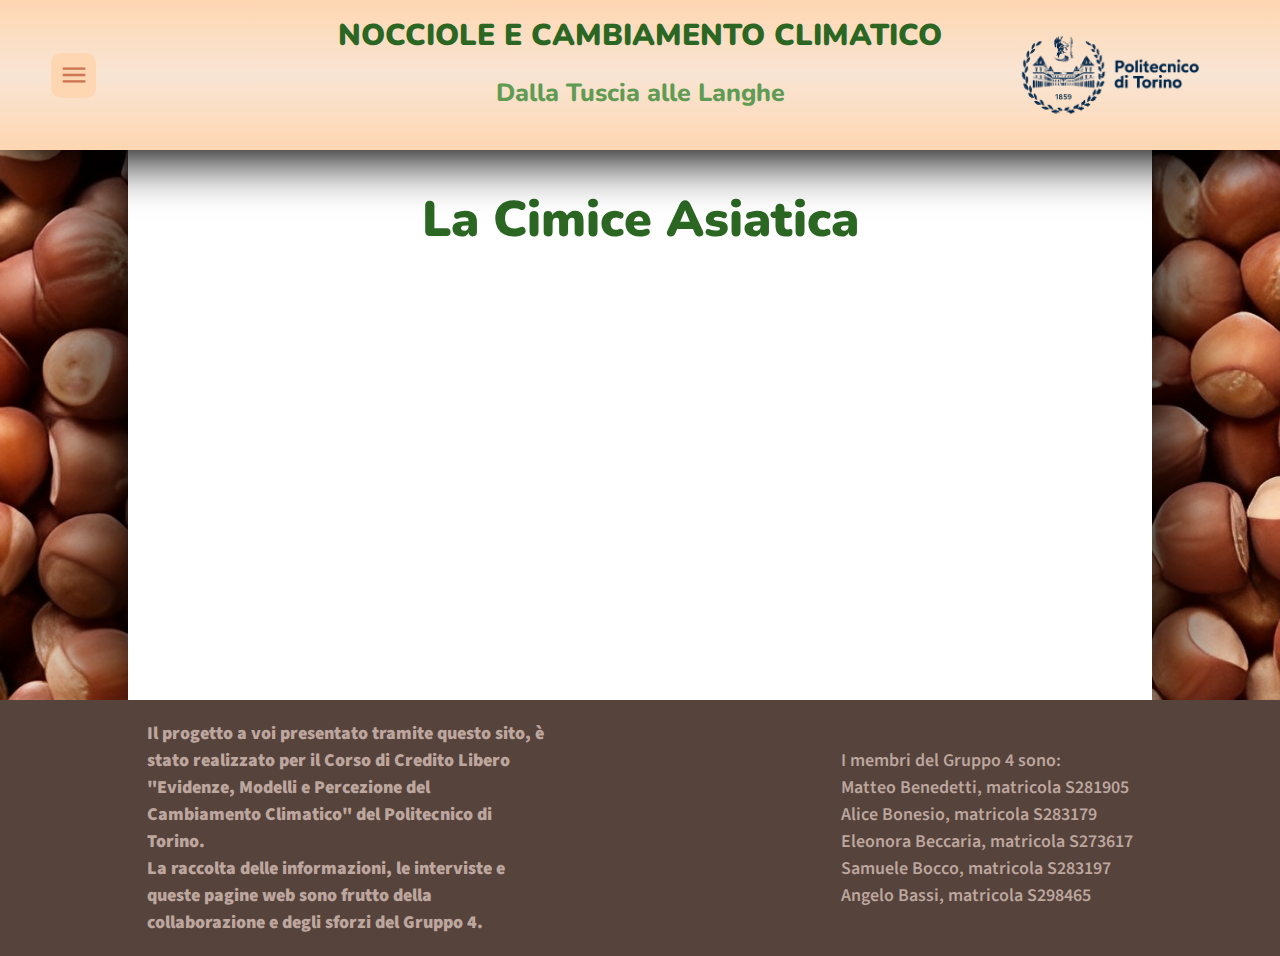
<file: La Cimice Asiatica.html>
<!DOCTYPE html>
<html>
<head>
	<meta name="viewport" content="width=device-width, initial-scale=1.0">
    <title>Gruppo 4: La Cimice Asiatica</title>
	<link rel="icon" href="Icona_sito512.png" type="image/png">
	<script src="https://code.jquery.com/jquery-3.6.0.min.js"></script>
    <link rel="stylesheet" type="text/css" href="Home.css">
	<link rel="stylesheet" href="https://fonts.googleapis.com/css2?family=Material+Symbols+Outlined:opsz,wght,FILL,GRAD@40,700,0,-25" />
	<link rel="stylesheet" href="https://fonts.googleapis.com/css2?family=Material+Symbols+Outlined:opsz,wght,FILL,GRAD@48,700,0,-25" />
	<script>
		var isAnim = false
		function animationmenu(){
			var e1 = document.getElementById("elem1");
			var e2 = document.getElementById("elem2");
			var e3 = document.getElementById("elem3");
			var e4 = document.getElementById("elem4");
			if (!isAnim){
				e2.innerText = "close";
			
				e3.style.left = "0px";
				e3.style.transition = "1s all";
				
				e4.style.opacity = "0.5";
				
				document.body.style.overflow = "hidden";
				
				isAnim = true;
			} else {
				e2.innerText = "menu"
			
				e3.style.left = "-352px";
				e3.style.transition = ".5s all";
				
				e4.style.opacity = "0";
				
				document.body.style.overflow = "auto";
				
				isAnim = false;
			}
		}
		
		
		window.onscroll = function() { scrollFunction() };
		function scrollFunction() {
			if (document.body.scrollTop > 350 || document.documentElement.scrollTop > 350) {
				document.getElementById("back-to-top-btn").classList.add("show");
			} else {
				document.getElementById("back-to-top-btn").classList.remove("show");
			}
		}
		function scrollToTop() {
			document.body.scrollTop = 0;
			document.documentElement.scrollTop = 0;
		}
	</script>
</head>
<body>
	<!-- struttura header e menu -->
    <div class="header">
		<button class="hamburger-menu" onclick="animationmenu()">
			<span id="elem2" class="material-symbols-outlined" style="font-size: 30px !important;">menu</span>
		</button>
		
		<div class="intestazione">
			<p class="title">NOCCIOLE E CAMBIAMENTO CLIMATICO</p>
			<p class="subtitle">Dalla Tuscia alle Langhe</p>
		</div>
		
		<img src="logopoli.png" class="logo">
	</div>
	
	<div id="elem3" class="menu">
		<ul id="elem1" class="ipertext">
			<li class="elenco"><a class="pagine" href="index.html"><span class="material-symbols-outlined icone">home</span>Home</a></li>
			<li class="elenco"><a class="pagine" href="Presentazione e Dati Raccolti.html"><span class="material-symbols-outlined icone">monitoring</span>Presentazione e Dati Raccolti</a></li>
			<li class="elenco"><a class="pagine" href="Intervista.html"><span class="material-symbols-outlined icone">quiz</span>Intervista</a></li>
			<li class="elenco"><a class="pagine" href="La Cimice Asiatica.html"><span class="material-symbols-outlined icone">pest_control</span>La Cimice Asiatica</a></li>
		</ul>
	</div>
	
	<div id="elem4" class="ombra">
	</div>
	
	<!-- inizio corpo pagina -->
	<div class="sez1">
		<p class="pagetitle">La Cimice Asiatica</p>
	</div>
	
	<button id="back-to-top-btn" onclick="scrollToTop()"><span class="material-symbols-outlined" style="font-size: 40px !important;">expand_less</span></button>
	
	<footer>
		<p class="thanks"><b>Il progetto a voi presentato tramite questo sito, è stato realizzato per il Corso di Credito Libero "Evidenze, Modelli e Percezione del Cambiamento Climatico" del Politecnico di Torino.<br>
		La raccolta delle informazioni, le interviste e queste pagine web sono frutto della collaborazione e degli sforzi del Gruppo 4.</b></p>
		<p class="thanks">I membri del Gruppo 4 sono:<br>
		Matteo Benedetti, matricola S281905<br>
		Alice Bonesio, matricola S283179<br>
		Eleonora Beccaria, matricola S273617<br>
		Samuele Bocco, matricola S283197<br>
		Angelo Bassi, matricola S298465</p>
	</footer>
</body>
</html>
</file>
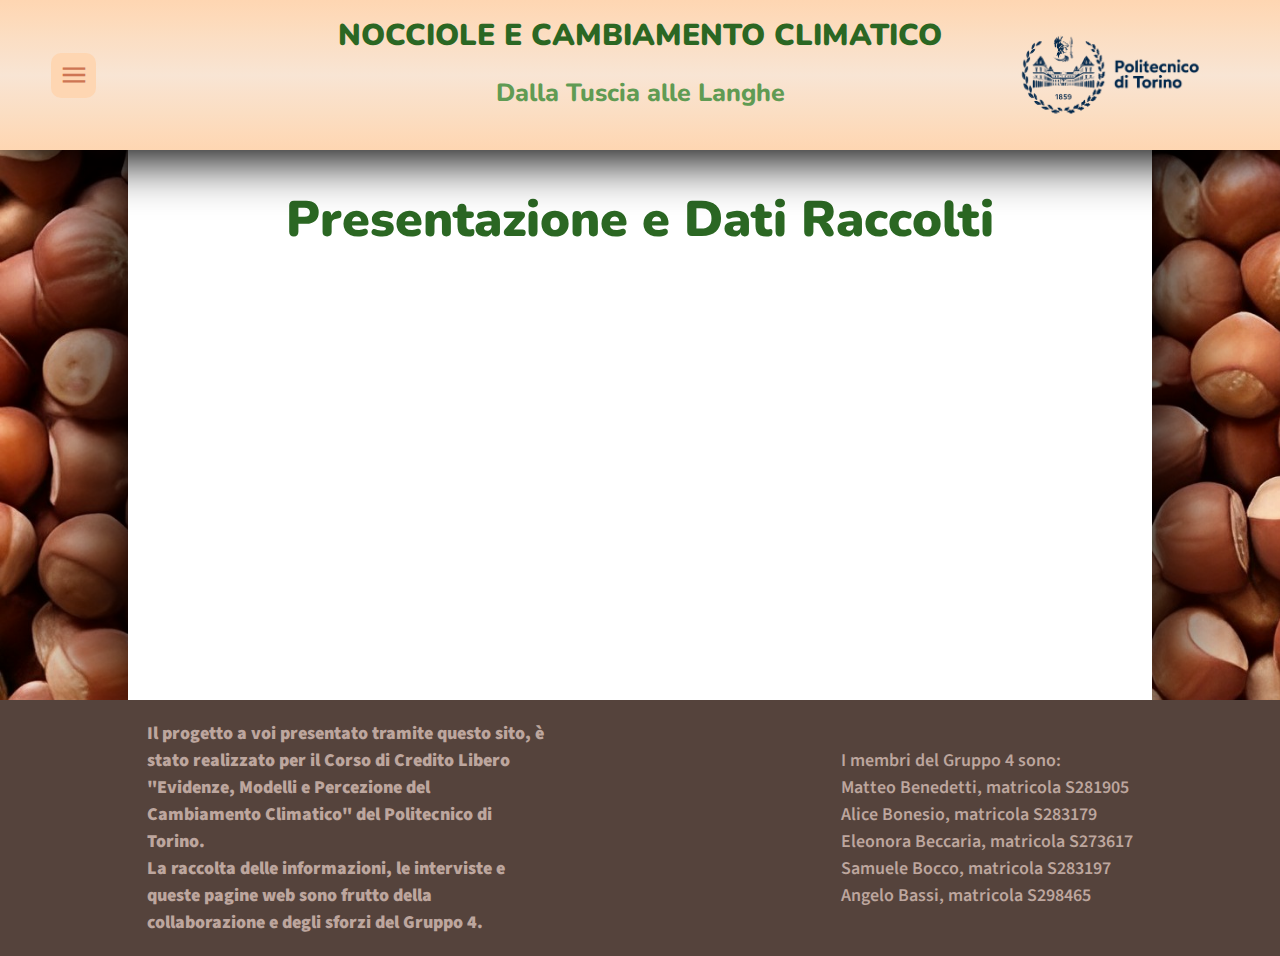
<file: Presentazione e Dati Raccolti.html>
<!DOCTYPE html>
<html>
<head>
	<meta name="viewport" content="width=device-width, initial-scale=1.0">
    <title>Gruppo 4: Presentazione</title>
	<link rel="icon" href="Icona_sito512.png" type="image/png">
	<script src="https://code.jquery.com/jquery-3.6.0.min.js"></script>
    <link rel="stylesheet" type="text/css" href="Home.css">
	<link rel="stylesheet" href="https://fonts.googleapis.com/css2?family=Material+Symbols+Outlined:opsz,wght,FILL,GRAD@40,700,0,-25" />
	<link rel="stylesheet" href="https://fonts.googleapis.com/css2?family=Material+Symbols+Outlined:opsz,wght,FILL,GRAD@48,700,0,-25" />
	<script>
		var isAnim = false
		function animationmenu(){
			var e1 = document.getElementById("elem1");
			var e2 = document.getElementById("elem2");
			var e3 = document.getElementById("elem3");
			var e4 = document.getElementById("elem4");
			if (!isAnim){
				e2.innerText = "close";
			
				e3.style.left = "0px";
				e3.style.transition = "1s all";
				
				e4.style.opacity = "0.5";
				
				document.body.style.overflow = "hidden";
				
				isAnim = true;
			} else {
				e2.innerText = "menu"
			
				e3.style.left = "-352px";
				e3.style.transition = ".5s all";
				
				e4.style.opacity = "0";
				
				document.body.style.overflow = "auto";
				
				isAnim = false;
			}
		}
		
		
		window.onscroll = function() { scrollFunction() };
		function scrollFunction() {
			if (document.body.scrollTop > 350 || document.documentElement.scrollTop > 350) {
				document.getElementById("back-to-top-btn").classList.add("show");
			} else {
				document.getElementById("back-to-top-btn").classList.remove("show");
			}
		}
		function scrollToTop() {
			document.body.scrollTop = 0;
			document.documentElement.scrollTop = 0;
		}
	</script>
</head>
<body>
	<!-- struttura header e menu -->
    <div class="header">
		<button class="hamburger-menu" onclick="animationmenu()">
			<span id="elem2" class="material-symbols-outlined" style="font-size: 30px !important;">menu</span>
		</button>
		
		<div class="intestazione">
			<p class="title">NOCCIOLE E CAMBIAMENTO CLIMATICO</p>
			<p class="subtitle">Dalla Tuscia alle Langhe</p>
		</div>
		
		<img src="logopoli.png" class="logo">
	</div>
	
	<div id="elem3" class="menu">
		<ul id="elem1" class="ipertext">
			<li class="elenco"><a class="pagine" href="index.html"><span class="material-symbols-outlined icone">home</span>Home</a></li>
			<li class="elenco"><a class="pagine" href="Presentazione e Dati Raccolti.html"><span class="material-symbols-outlined icone">monitoring</span>Presentazione e Dati Raccolti</a></li>
			<li class="elenco"><a class="pagine" href="Intervista.html"><span class="material-symbols-outlined icone">quiz</span>Intervista</a></li>
			<li class="elenco"><a class="pagine" href="La Cimice Asiatica.html"><span class="material-symbols-outlined icone">pest_control</span>La Cimice Asiatica</a></li>
		</ul>
	</div>
	
	<div id="elem4" class="ombra">
	</div>
	
	<!-- inizio corpo pagina -->
	<div class="sez1">
		<p class="pagetitle">Presentazione e Dati Raccolti</p>
	</div>
	
	<button id="back-to-top-btn" onclick="scrollToTop()"><span class="material-symbols-outlined" style="font-size: 40px !important;">expand_less</span></button>
	
	<footer>
		<p class="thanks"><b>Il progetto a voi presentato tramite questo sito, è stato realizzato per il Corso di Credito Libero "Evidenze, Modelli e Percezione del Cambiamento Climatico" del Politecnico di Torino.<br>
		La raccolta delle informazioni, le interviste e queste pagine web sono frutto della collaborazione e degli sforzi del Gruppo 4.</b></p>
		<p class="thanks">I membri del Gruppo 4 sono:<br>
		Matteo Benedetti, matricola S281905<br>
		Alice Bonesio, matricola S283179<br>
		Eleonora Beccaria, matricola S273617<br>
		Samuele Bocco, matricola S283197<br>
		Angelo Bassi, matricola S298465</p>
	</footer>
</body>
</html>
</file>
<file: Home.css>
@import url('https://fonts.googleapis.com/css2?family=Lato:wght@300;400&family=Montserrat:wght@300;400;500;600&family=Nunito:wght@500;600;700;800;900;1000&family=Source+Sans+Pro:wght@200;300;400;600&display=swap');

body {
    margin: 0;
    padding: 0;
	background-size: cover;
	background-repeat: no-repeat;
	background-image: url("nocciolealt2.jpg");
	background-attachment: fixed;
}

/* header e menu */
.header {
	position: absolute;
	width: 100%;
	background-image: linear-gradient(to bottom, #fed6b2, #fddaba, #fbdec3, #fae1cb, #f8e5d4, #fae1cb, #fbdec3, #fddaba, #fed6b2);
	height: 150px;
	z-index: 20;
	box-shadow: 0px 10px 50px 0px;
	display: flex;
	align-items: center;
	justify-content: space-between;
}

.hamburger-menu {
	height: 45px;
	width: 45px;
	margin-left: 4%;
	border: none;
	border-radius: 10px;
	color: #CE7553;
	background-color: #FED6B2;
	text-align: center;
	display: flex;
	justify-content: center;
	align-items: center;
	transition: .5s all;
	padding: 0;
}
.hamburger-menu:hover {
	color: #FED6B2;
	background-color: #CE7553;	
	transition: .5s all;
	cursor: pointer;
}

.intestazione {
	max-height: 150px;
	position: absolute;
	left: 50%;
	transform: translateX(-50%);
	text-align: center;
}
.title {
	color: #2B6723;
	font-family: 'Nunito', sans-serif;
	font-size: 30px;
	margin: 0px;
	font-weight: 900;
}
.subtitle {
	color: #609B53;
	margin-top: 20px;
	font-size: 25px;
	font-family: 'Nunito', sans-serif;
	font-weight: 800;
}
@media (max-width: 835px) {
	.intestazione {
		width: 70%;
	}
	.title {
		font-size: 25px;
	}
	.subtitle {
		font-size: 20px;
	}
}
@media (max-width: 505px) {
	.intestazione {
		width: 65%;
	}
	.title {
		font-size: 20px;
	}
	.subtitle {
		font-size: 15px;
	}
}

.logo {
	position: relative;
	margin-right: 5%;
	max-height: 150px;
}
@media (max-width: 950px) {
	.logo {
		display: none;
	}
}

.menu {
	width: 350px;
	box-shadow: none;
	background-image: linear-gradient(to bottom, #fed6b2, #fddaba, #fbdec3, #fae1cb, #f8e5d4);
	position: absolute;
	display: flex;
	height: 100%;
	left: -352px;
	top: 150px;
	z-index: 21;
	border-top: 4px solid #55433C;
	border-right: 2px solid #55433C;
	transition: 1s all;
}
@media (max-width: 450px) {
	.menu {
		width:310px;
	}
}
@media (max-width: 340px) {
	.menu {
		width:250px;
	}
}

.ombra {
	width: 100%;
	height: 100%;
	z-index: 10;
	position: absolute;
	background-color: #55433C;
	opacity: 0;
	transition: .5s all;
	display: none;
}

/* corpo pagina */
.sez1 {
	min-height: 700px;
	background-color: white;
	width: 80%;
	margin: auto;
	z-index: 1;
	box-shadow: 0px 0px 100px 20px;
	display: flex;
	flex-direction: column;
}
.pagetitle {
	font-size: 50px;
	width: 100%;
	color: #2B6723;
	margin: 185px 0 0 0;
	text-align: center;
	font-family: 'Nunito', sans-serif;
	font-weight: 900;
}
@media (max-width: 700px) {
    .sez1 {
		width: 90%;
	}
}

#back-to-top-btn {
	position: fixed;
	right: 3%;
	bottom: -70px;
	width: 70px;
	height: 70px;
	border-radius: 50%;
	background-color: #FED6B2;
	color: #CE7553;
	border: none;
	outline: none;
	cursor: pointer;
	opacity: 0;
	transition: opacity 0.3s ease-in-out, bottom 0.3s ease-in-out, background-color 0.3s, color 0.3s;
	display: flex;
	align-items: center;
	justify-content: center;
}
#back-to-top-btn:hover {
	background-color: #CE7553;
	color: #FED6B2;
}
#back-to-top-btn.show {
  opacity: 1;
  bottom: 55px;
}
@media (max-width: 535px) {
    #back-to-top-btn {
		width: 60px;
		height: 60px;
	}
}

.ipertext {
	padding: 0px;
	margin: 0;
	list-style-type: none;
}
.elenco {
	padding: 0px;
	margin: 60px 0 0 15px;
	font-family: 'Source Sans Pro', sans-serif;
	font-weight: 600;
}
.icone {
	font-size: 30px !important;
	margin-right: 10px;
}
.pagine {
	padding: 0px;
	margin: 0 0 0 10px;
	color: #2B6723;
	text-decoration: none;
	display: flex;
	align-items: center;
	font-size: 22px;
	transition: .2s all;
}
.pagine:hover {
	color: #609B53;
	transition: .2s all;
}

.content{
	font-size: 20px;
	margin: 20px 5% 0px 5%;
	line-height: 2;
	font-family: 'Montserrat', sans-serif; 
	font-weight: 400;
}

/* Contenuto pagina Home*/
.poster {
	display: block;
	margin: 30px auto 0 auto;
	width: 90%;
}

.idea {
	margin: 30px 5% 0 5%;
	font-size: 22px;
	color: #609B53;
	font-family: 'Montserrat', sans-serif; 
	font-weight: 600;
}

.conclusione {
	background-image: linear-gradient(to bottom, #fed6b2, #fddaba, #fbdec3, #fae1cb, #f8e5d4, #fae1cb, #fbdec3, #fddaba, #fed6b2);
	display: flex;
	align-items: center;
	justify-content: center;
	line-height: 2;
	padding: 20px 0;
	margin-top: 30px;
}

.mappa {
	margin: 0 20px;
	width: 20%;
}

.regioni {
	font-size: 20px;
	margin: 0 20px;
	flex: 1;
	font-family: 'Montserrat', sans-serif; 
	font-weight: 400;
	font-style: italic;
}
.obiettivo {
	padding: 0 0 0 30px;
	margin: 0;
}

@media (max-width: 1000px) {
    .mappa {
		width: 40%;
	}
	.conclusione {
		flex-wrap: wrap;
	}
	.regioni {
		flex: auto;
	}
}


/* Contenuto pagina Presentazione*/
.video_p {
	width: 70%;
	display: block;
	margin-left: auto;
	margin-right: auto;
	margin-top: 20px;
	margin-bottom: 20px;
}

.grafico {
	width: 50%;
	display: block;
	margin-left: auto;
	margin-right: auto;
	margin-top: 20px;
	margin-bottom: 20px;
	transition: 1s all;
}
.grafico:hover {
	width: 80%;
	transition: 1s all;
}


/* Contenuto pagina Intervista*/
.container {
	background-image: linear-gradient(to bottom, #fed6b2, #fddaba, #fbdec3, #fae1cb, #f8e5d4, #fae1cb, #fbdec3, #fddaba, #fed6b2);
	width: 100%;
	margin-top: 20px;
	display: flex;
	flex-direction: column;
}

.interview {
	width: 100%;
	position: relative;
	margin: 15px 0;
}

#sliding_box1 {
	position: absolute;
	left: 0;
	right: 0;
	bottom: 0;
	width: 100%;
	background-image: linear-gradient(to bottom, #fed6b2, #fddaba, #fbdec3, #fae1cb, #f8e5d4);
	transition: 2s all;
	height: 100%;
}

#sliding_box2 {
	position: absolute;
	left: 0;
	right: 0;
	bottom: 0;
	width: 100%;
	background-image: linear-gradient(to top, #fed6b2, #fddaba, #fbdec3, #fae1cb, #f8e5d4);
	transition: 2s all;
	height: 100%;
}

.f1 {
	font-family: 'Montserrat', sans-serif; 
	font-weight: 600;
	font-style: italic;
	margin: 0 5% 10px 5%;
	font-size: 20px;
	color: #2B6723;
}
.f3 {
	font-family: 'Montserrat', sans-serif; 
	font-weight: 600;
	font-style: italic;
	margin: 0 5% 10px 5%;
	font-size: 20px;
	text-align: right;
	color: #2B6723;
}

.colleg {
	color: #55433C;
	padding: 0px;
	transition: .2s all;
}
.colleg:hover {
	color: #BDA69E;
	transition: .2s all;
}

.question {
	padding: 0;
	margin: 20px 5% 0 5%;
	font-size: 20px;
	font-family: 'Montserrat', sans-serif; 
	font-weight: 500;
	line-height: 1.5;
	color: #55433C;
}

.answer {
	padding: 0 0 0 15px;
	margin: 5px 5% 0 5%;
	font-size: 20px;
	line-height: 1.5;
	font-family: 'Montserrat', sans-serif; 
	font-weight: 400;
}
.answer li {
	margin: 10px 0 0 0;
}

/* Contenuto pagina Cimice*/
.cimice {
	float: right;
	margin: 0 0 10px 5%;
	width: 25%;
	box-shadow: -7px 7px 20px;
}

.puntura {
	width: 25%;
	float: left;
	margin: 10px 5% 10px 0;
	position: relative;
	box-shadow: 7px -7px 20px;
}

@media (max-width: 850px) {
	.cimice {
		width: 40%;
	}
	.puntura {
		width: 40%;
	}
}
@media (max-width: 600px) {
	.cimice {
		width: 100%;
		margin: auto;
		position: relative;
		box-shadow: 0px 5px 20px;
	}
	.puntura {
		width: 100%;
		margin: auto;
		position: relative;
		box-shadow: 0px 5px 20px;
	}
	#wiki {
		text-align: left;
	}
}


/* sezione finale footer */
footer {
	width: 100%;
	background-color: #55433C;
	display: flex;
	align-items: center;
	justify-content: center;
	flex-wrap: wrap;
}
.thanks {
	display: block;
	font-size: 18px;
	color: #BDA69E;
	margin: 20px auto;
	max-width: 400px;
	line-height: 1.5;
	font-family: 'Source Sans Pro', sans-serif;
	font-weight: 600;
}
@media (max-width: 750px) {
    .thanks {
		width: 100%;
		text-align: center;
		padding: 0px 15px;
	}
}

/*responsive*/
@media (max-width: 950px) {
	.pagetitle {
		font-size: 40px;
	}
}
@media (max-width: 750px) {
	.pagetitle {
		font-size: 30px;
	}
}
@media (max-width: 550px) {
	.video_p {
		width: 90%;
	}
	.grafico {
		width: 80%;
	}
	.grafico {
		width: 95%;
	}
	.content{
		font-size: 18px;
	}
	.regioni{
		font-size: 18px;
	}
	.f1{
		font-size: 18px;
	}
	.f3{
		font-size: 18px;
	}
	.question{
		font-size: 18px;
	}
	.answer{
		font-size: 18px;
	}
	.idea {
		font-size: 20px;
	}
}
</file>
